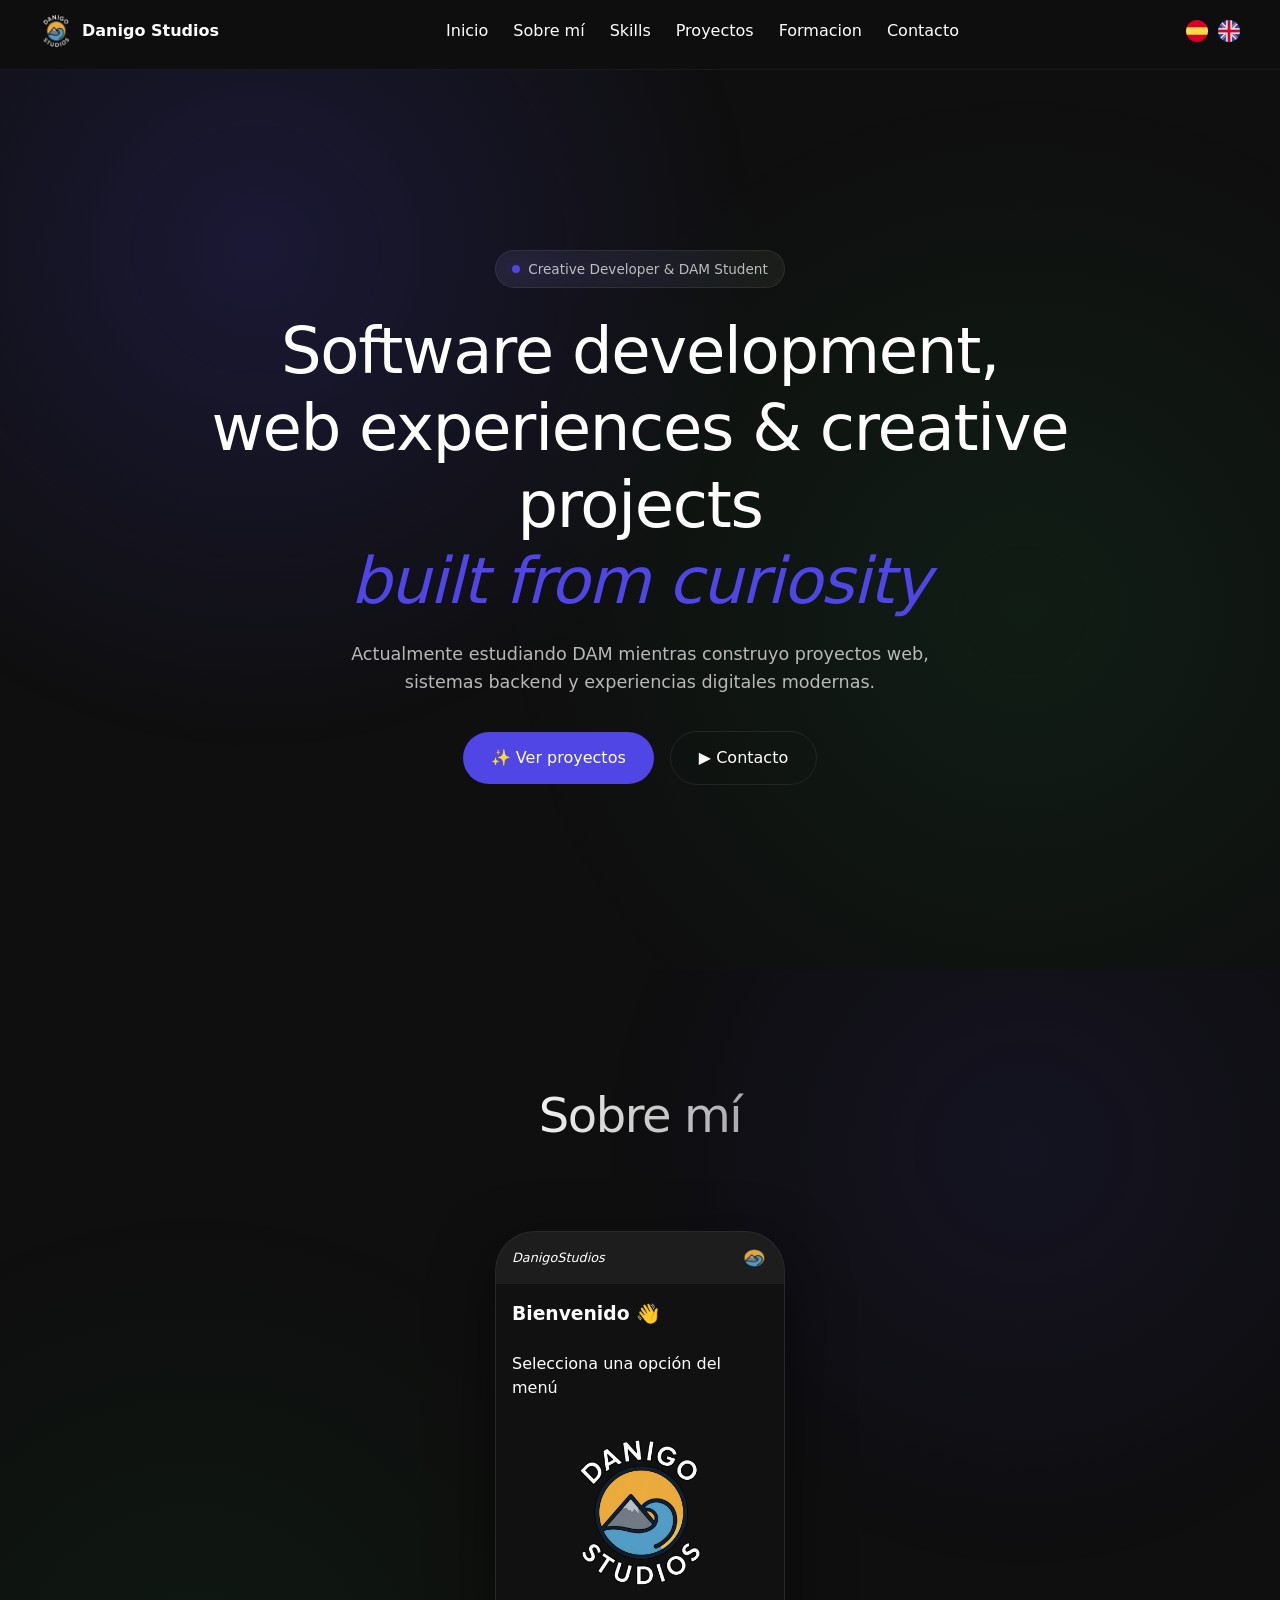
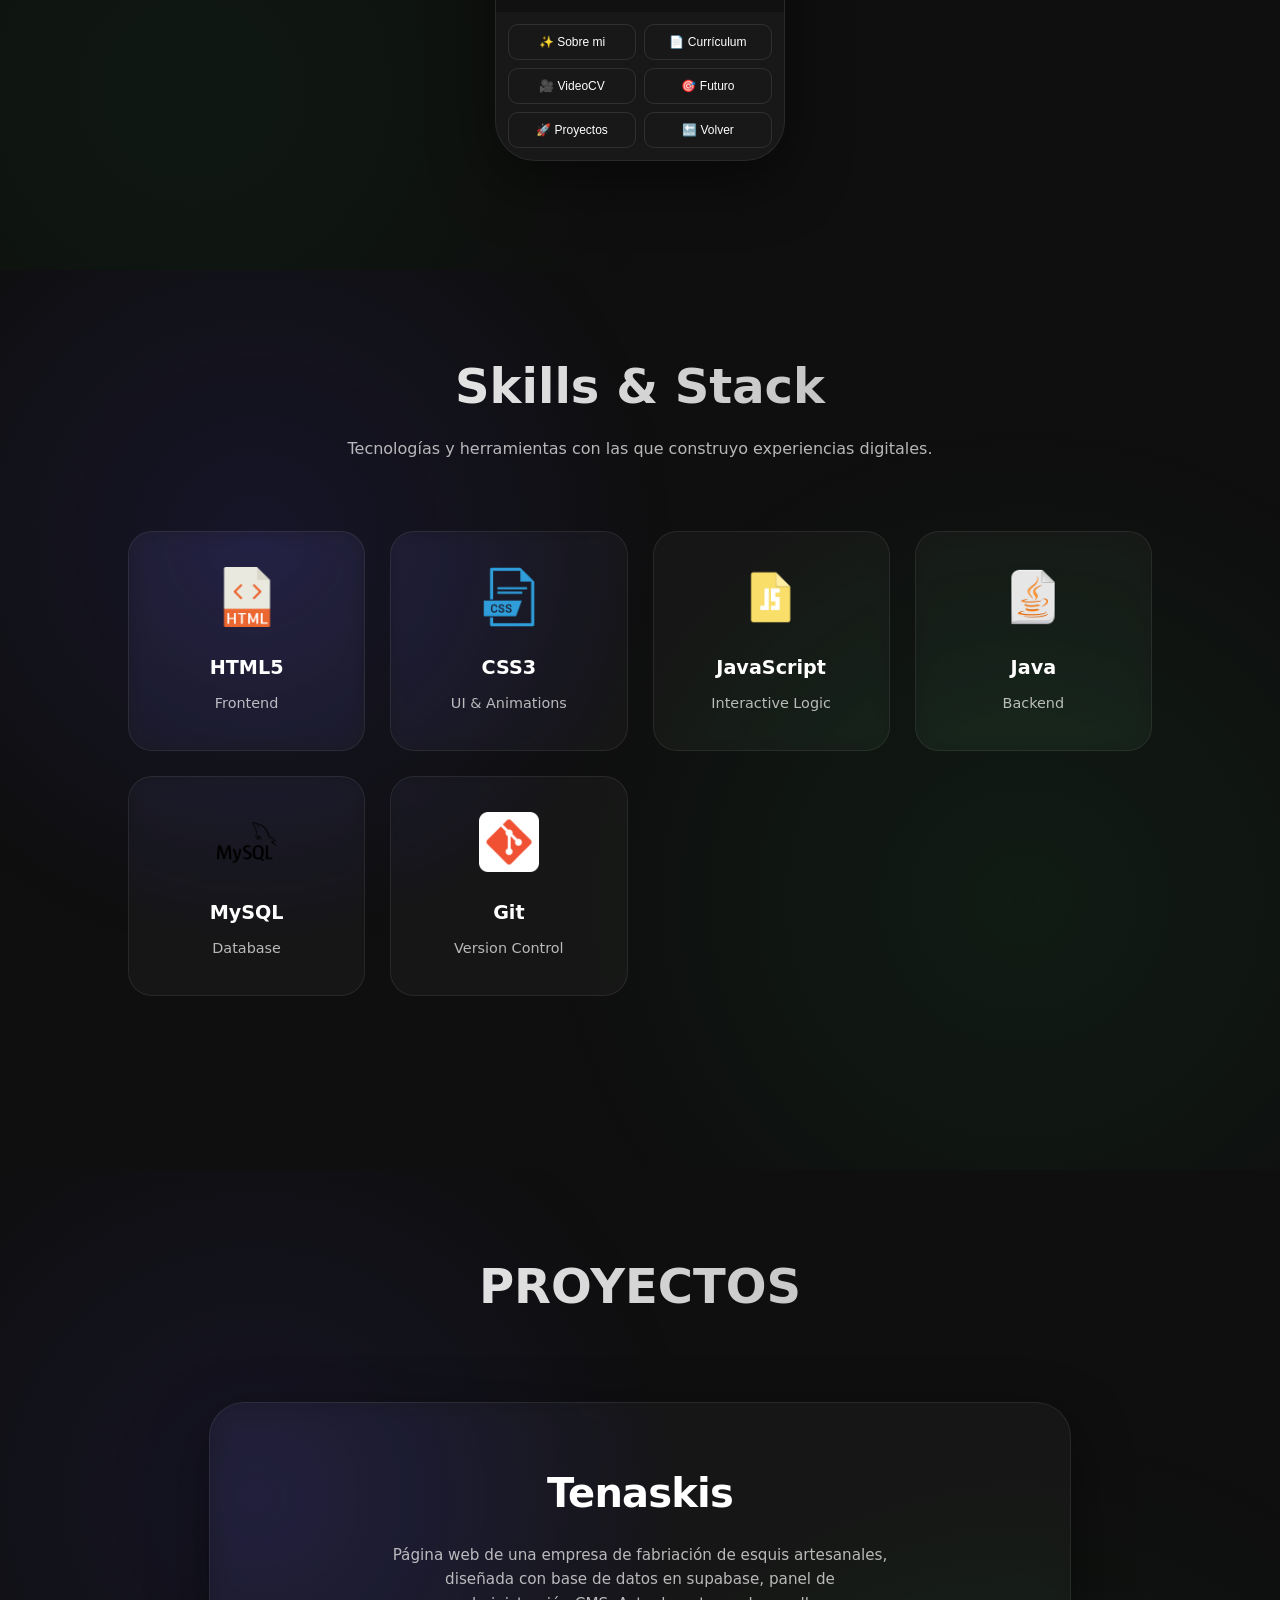
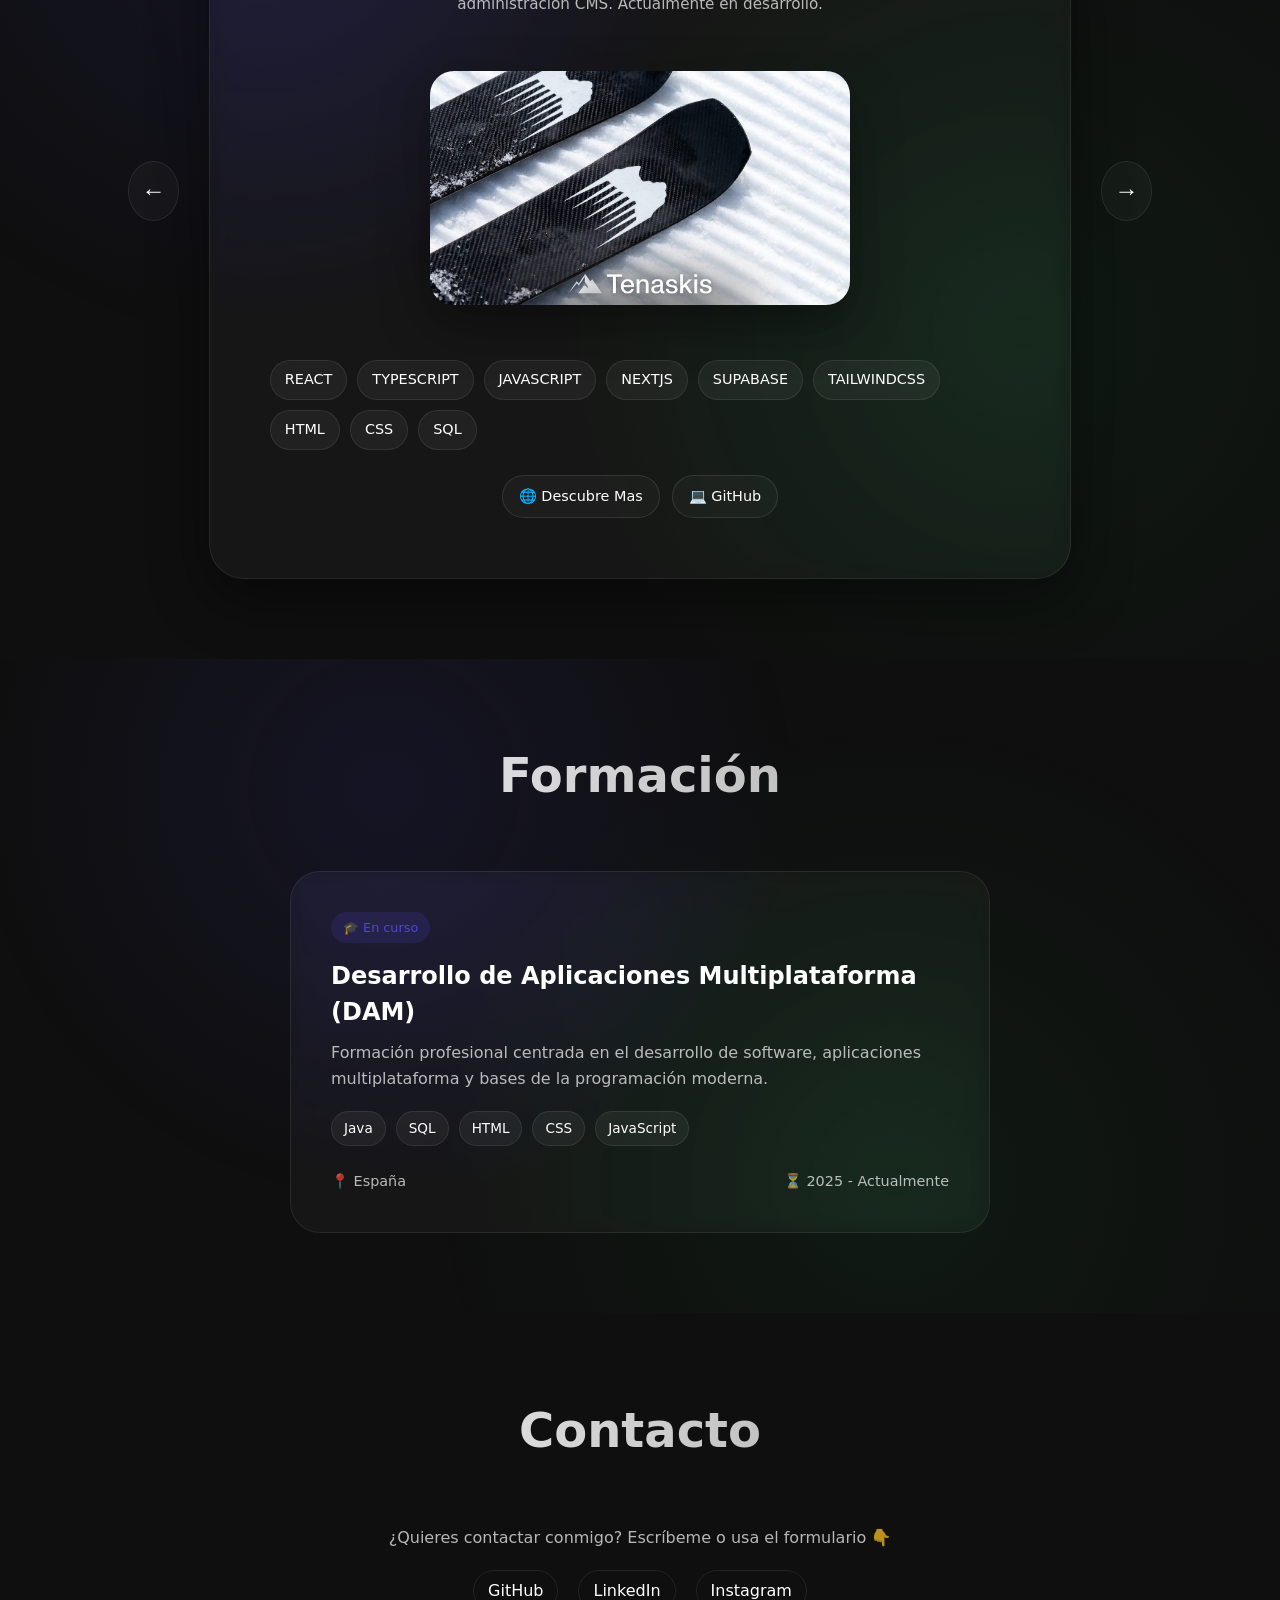
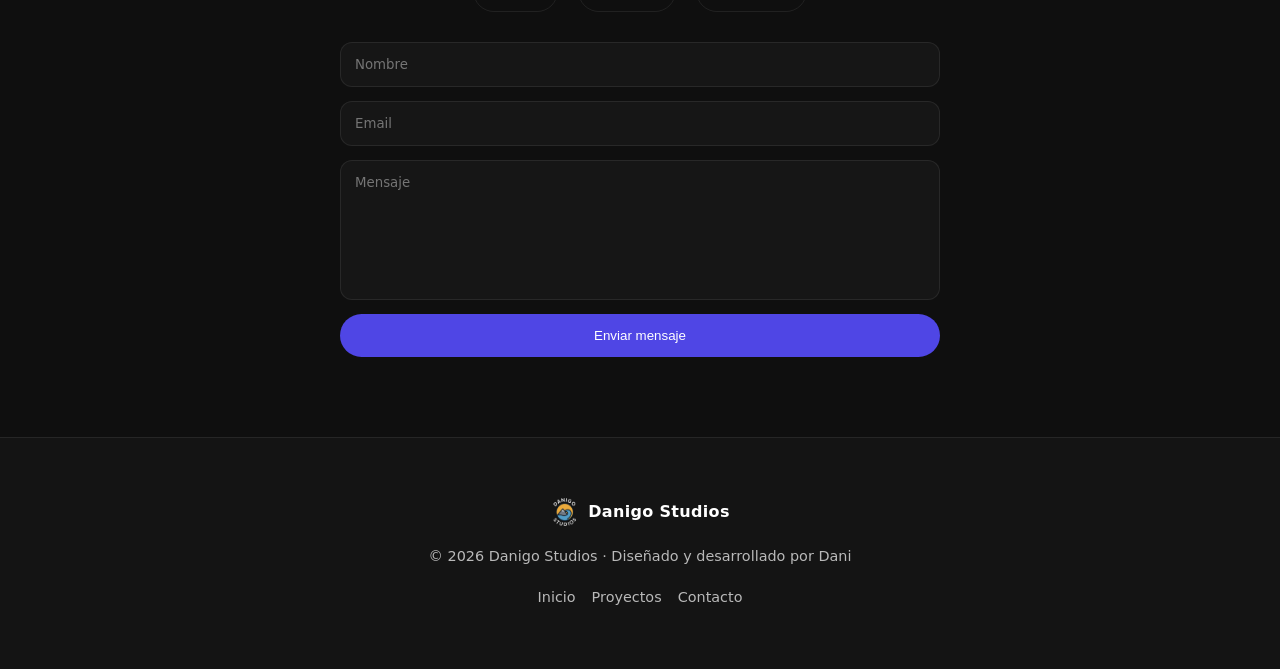
<file: index.html>
<!DOCTYPE html>
<html lang="es">
<head>
  <meta charset="UTF-8" />
  <meta name="viewport" content="width=device-width, initial-scale=1.0" />
  <meta name="description"
    content="Danigo Studios — Creative software development, web experiences and digital products." />
  <meta name="keywords"
    content="frontend developer, web development, creative coding, portfolio, UI design, JavaScript, React" />
  <meta property="og:title" content="Danigo Studios — Creative Developer Portfolio" />
  <meta property="og:description"
    content="Creative developer portfolio featuring interactive web experiences, modern frontend development, and digital product design." />
  <meta property="og:type" content="website" />
  <meta name="author" content="Danigo Studios" />
  <link rel="icon" href="img/favicon_io/favicon.ico" />
  <link rel="stylesheet" href="style.css">
  <script defer src="script.js"></script>
  <title>Danigo Studios — Creative Developer Portfolio</title>
</head>
<body>

  <!-- ================= NAVBAR ================= -->
   
<header>
  <nav>

    <!-- LOGO -->
    <div class="logo">
      <a href="#inicio">
        <img 
          src="img/logo_danigo_studios_blanco.png"
          alt="Logo Danigo Studios"
          title="Danigo Studios"
        >
        <span>Danigo Studios</span>
      </a>
    </div>

    <!-- LINKS -->
    <ul class="nav-links">
      <li><a href="#inicio">Inicio</a></li>
      <li><a href="#sobre-mi">Sobre mí</a></li>
      <li><a href="#skills">Skills</a></li>
      <li><a href="#proyectos">Proyectos</a></li>
      <li><a href="#formacion">Formacion</a></li>
      <li><a href="#contacto">Contacto</a></li>
    </ul>

    <!-- CONTROLES DERECHA -->
    <div class="right-controls">

      <!-- Idioma -->
      <div class="idioma">
        <button onclick="window.location.href='index.html'">
          <img src="img/espana.png" alt="Español">
        </button>

        <button onclick="window.location.href='en.html'">
          <img src="img/reino-unido.png" alt="English">
        </button>
      </div>

      <!-- Menu hamburguesa -->
      <button class="menu-toggle" id="menu-toggle" aria-label="Abrir menú">
        ☰
      </button>

    </div>

  </nav>
</header>


  <!-- ================= HERO ================= -->

  <section id="inicio" class="reveal">

      <div class="container">

        <div class="hero-bg" aria-hidden="true"></div>

        <div class="hero-content">
          


          <div class="hero-badge" role="status" aria-live="polite">
            <span class="hero-badge-dot" aria-hidden="true"></span>
            <span>Creative Developer & DAM Student</span>
          </div>

          <h1 class="hero-title" id="hero-title">
            Software development,<br>
            web experiences & creative projects<br>
            <em class="italic gold">built from curiosity</em>
          </h1>

          <p class="hero-sub">
           Actualmente estudiando DAM mientras construyo proyectos web,
           sistemas backend y experiencias digitales modernas. 
          </p>

          <div class="hero-actions">
            <a href="#proyectos" class="btn-primary" role="button">
              <span>✨</span> Ver proyectos
            </a>
            <a href="#contacto" class="btn-secondary" role="button">
              <span>▶</span> Contacto
            </a>
          </div></div></div>

  </section>
  
  <!-- ================= SOBRE MÍ ================= -->

  <section id="sobre-mi" class="reveal">

    <div class="about-bg" aria-hidden="true"></div>

  
    <div class="sobremi-content">

  <h2>Sobre mí</h2>

  <div class="phone">

    <!-- TOP BAR -->
    <div class="phone-top">
      <div class="phone-logo"><em>DanigoStudios</em></div>
      <img src="img/favicon.png" class="phone-avatar" alt="logo">
    </div>

    <!-- SCREEN -->
    <div class="phone-screen" id="screen">
      <h3>Bienvenido 👋</h3>
      <br>
      <p>Selecciona una opción del menú</p>
      <img class="home-logo" alt="logo" title="logo" src="img/logo_danigo_studios_blanco.png">
    </div>

    <!-- MENU -->
    <div class="phone-menu">
      <button onclick="loadScreen('about')">✨ Sobre mi</button>
      <button onclick="loadScreen('cv')">📄 Currículum</button>
      <button onclick="loadScreen('video')">🎥 VideoCV</button>
      <button onclick="loadScreen('futuro')">🎯 Futuro</button>
      <button onclick="loadScreen('proyectos')">🚀 Proyectos</button>
      <button onclick="loadScreen('home')">🔙 Volver</button>
    </div>

  </div>

</div>

  </section>


  <!-- ================= SKILLS ================= -->
  <section id="skills" class="reveal">

  <div class="skills-bg"></div>

  <div class="skills-content">

    <h2>Skills & Stack</h2>

    <p class="skills-sub">
      Tecnologías y herramientas con las que construyo experiencias digitales.
    </p>

    <div class="skills-grid">

      <!-- CARD -->
      <div class="skill-card">
        <img src="img/html.png" alt="HTML">
        <h3>HTML5</h3>
        <span>Frontend</span>
      </div>

      <div class="skill-card">
        <img src="img/css.png" alt="CSS">
        <h3>CSS3</h3>
        <span>UI & Animations</span>
      </div>

      <div class="skill-card">
        <img src="img/javascript.png" alt="JS">
        <h3>JavaScript</h3>
        <span>Interactive Logic</span>
      </div>

      <div class="skill-card">
        <img src="img/java.png" alt="Java">
        <h3>Java</h3>
        <span>Backend</span>
      </div>

      <div class="skill-card">
        <img src="img/mysql.png" alt="MySQL">
        <h3>MySQL</h3>
        <span>Database</span>
      </div>

      <div class="skill-card">
        <img src="img/git.png" alt="Git">
        <h3>Git</h3>
        <span>Version Control</span>
      </div>

    </div>

  </div>

</section>


  <!-- ================= PROYECTOS ================= -->
 
  
  <section id="proyectos" class="reveal">

  <div class="projects-bg"></div>

  <div class="projects-content">

    <h2>PROYECTOS</h2>

    <!-- TV -->

    <div class="tv-wrapper">

      <!-- BOTON IZQ -->

      <button class="tv-arrow left" onclick="prevProject()">
        ←
      </button>

      <!-- PANTALLA -->

      <div class="tv-screen">

        <div class="tv-content" id="tv-content">

          <!-- Aquí cambia el contenido -->

        </div>

      </div>

      <!-- BOTON DER -->

      <button class="tv-arrow right" onclick="nextProject()">
        →
      </button>

    </div>

  </div>

</section>


  <!-- ================= FORMACIÓN ================= -->
  <section id="formacion" class="reveal">

  <div class="education-bg"></div>

  <div class="education-content">

    <h2>Formación</h2>

    <div class="education-card">

      <div class="education-status">
        🎓 En curso
      </div>

      <h3>Desarrollo de Aplicaciones Multiplataforma (DAM)</h3>

      <p>
        Formación profesional centrada en el desarrollo de software,
        aplicaciones multiplataforma y bases de la programación moderna.
      </p>

      <div class="education-tags">
        <span>Java</span>
        <span>SQL</span>
        <span>HTML</span>
        <span>CSS</span>
        <span>JavaScript</span>
      </div>

      <div class="education-footer">
        <span>📍 España</span>
        <span>⏳ 2025 - Actualmente</span>
      </div>

    </div>

  </div>

</section>


  <!-- ================= CONTACTO ================= -->
  
  <section id="contacto" class="reveal">

    
  <h2>Contacto</h2>

  <p class="contact-sub">
    ¿Quieres contactar conmigo? Escríbeme o usa el formulario 👇
  </p>

  <div class="social-links">
    <a href="https://github.com/Danigo7" target="_blank">GitHub</a>
    <a href="https://www.linkedin.com/in/dani-gonzalez-go/" target="_blank">LinkedIn</a>
    <a href="https://www.instagram.com/danisallent/" target="_blank">Instagram</a>
  </div>

  <!-- NETLIFY FORM -->

<form name="contact" method="POST" data-netlify="true" data-netlify-honeypot="bot-field" class="contact-form">

  <!-- anti-bots invisible -->
  <input type="hidden" name="bot-field" />

  <input type="hidden" name="form-name" value="contact" />

  <input type="text" name="name" placeholder="Nombre" required />
  <input type="email" name="email" placeholder="Email" required />
  <textarea name="message" placeholder="Mensaje" required></textarea>

  <button type="submit">Enviar mensaje</button>

</form>
</section>


  <!-- ================= FOOTER ================= -->


  <footer class="footer">
  <div class="footer-container">

    <!-- Logo + nombre -->
    <div class="footer-brand">
      <img src="img/logo_danigo_studios_blanco.png" alt="Danigo Studios logo">
      <span>Danigo Studios</span>
    </div>

    <!-- Texto -->
    <p class="footer-text">
      © 2026 Danigo Studios · Diseñado y desarrollado por Dani
    </p>

    <!-- Links opcionales -->
    <div class="footer-links">
      <a href="#inicio">Inicio</a>
      <a href="#proyectos">Proyectos</a>
      <a href="#contacto">Contacto</a>
    </div>

  </div>
</footer>

<!--TOAST-->

<div id="toast" class="toast"></div>

<!--BOTON SUBIR ARRIBA-->

<button id="scrollTopBtn" aria-label="Subir arriba">
  ⌃
</button>

</body>
</html>
</file>
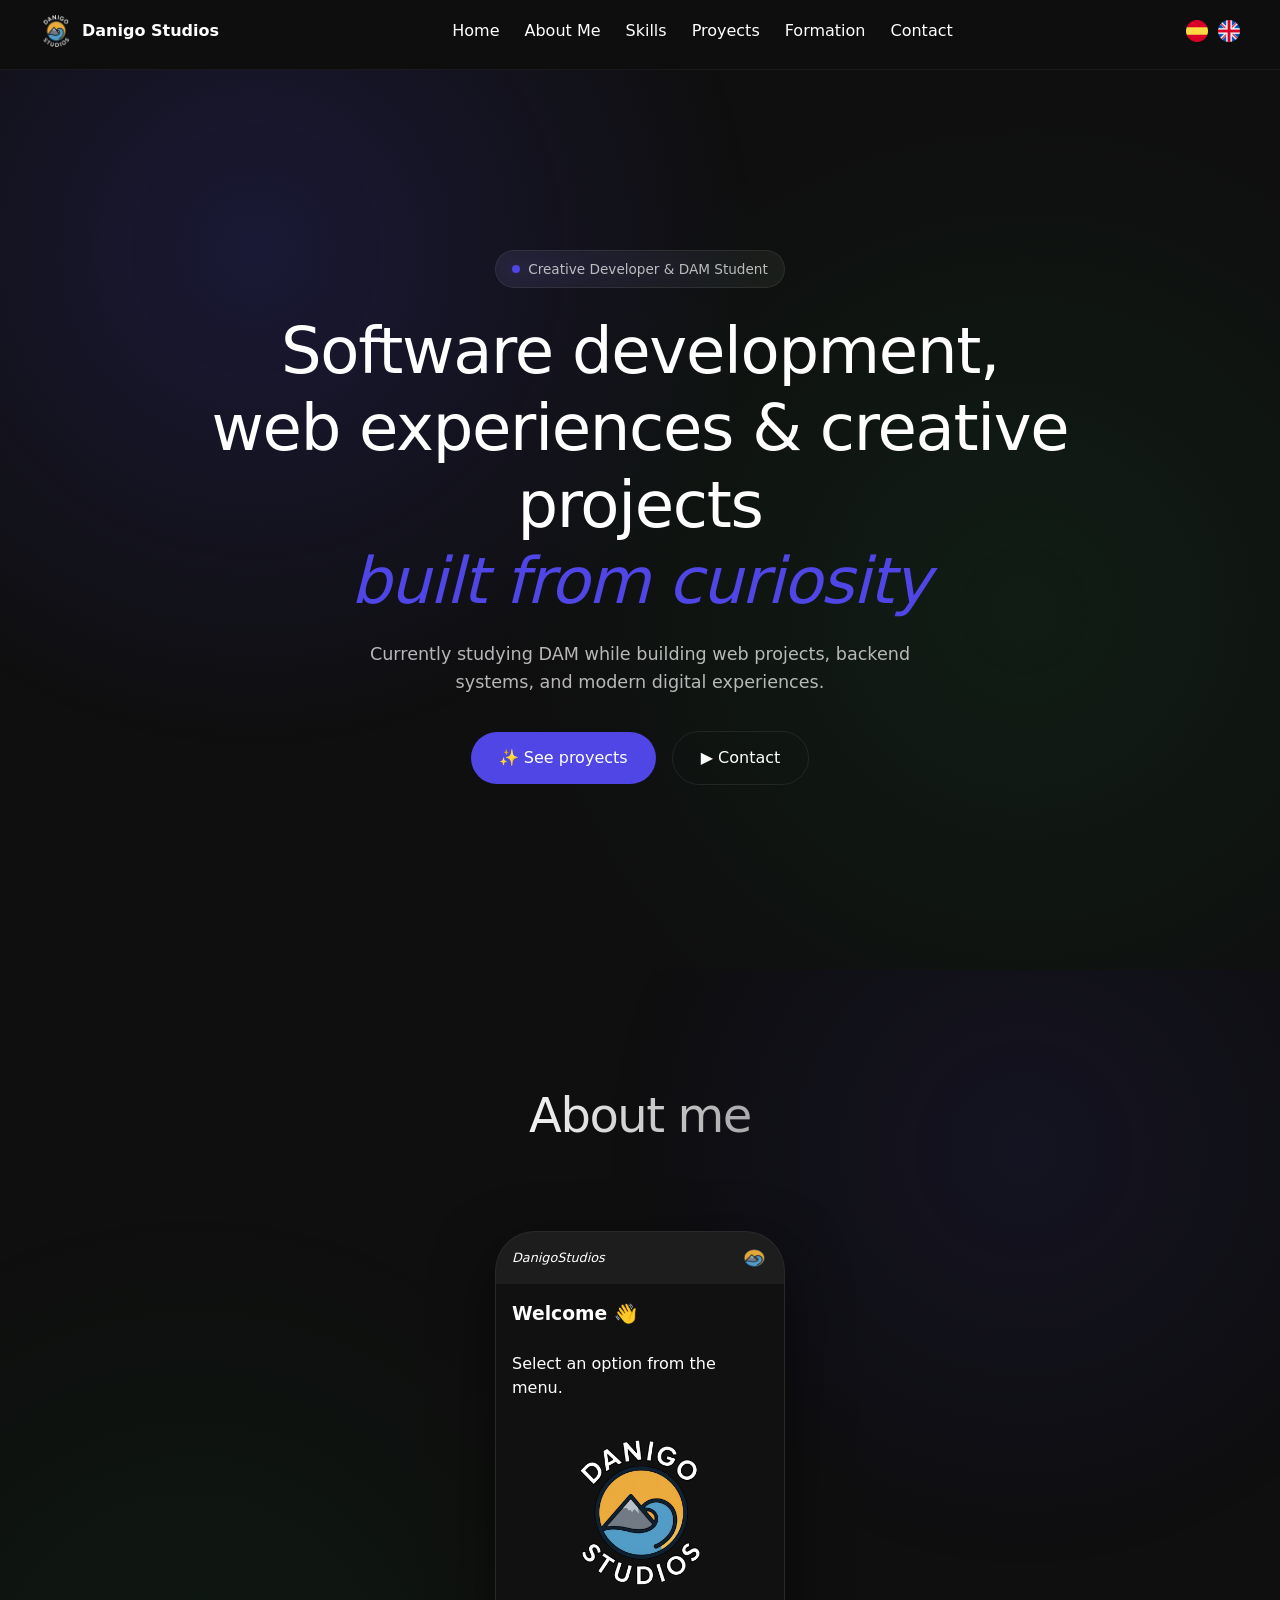
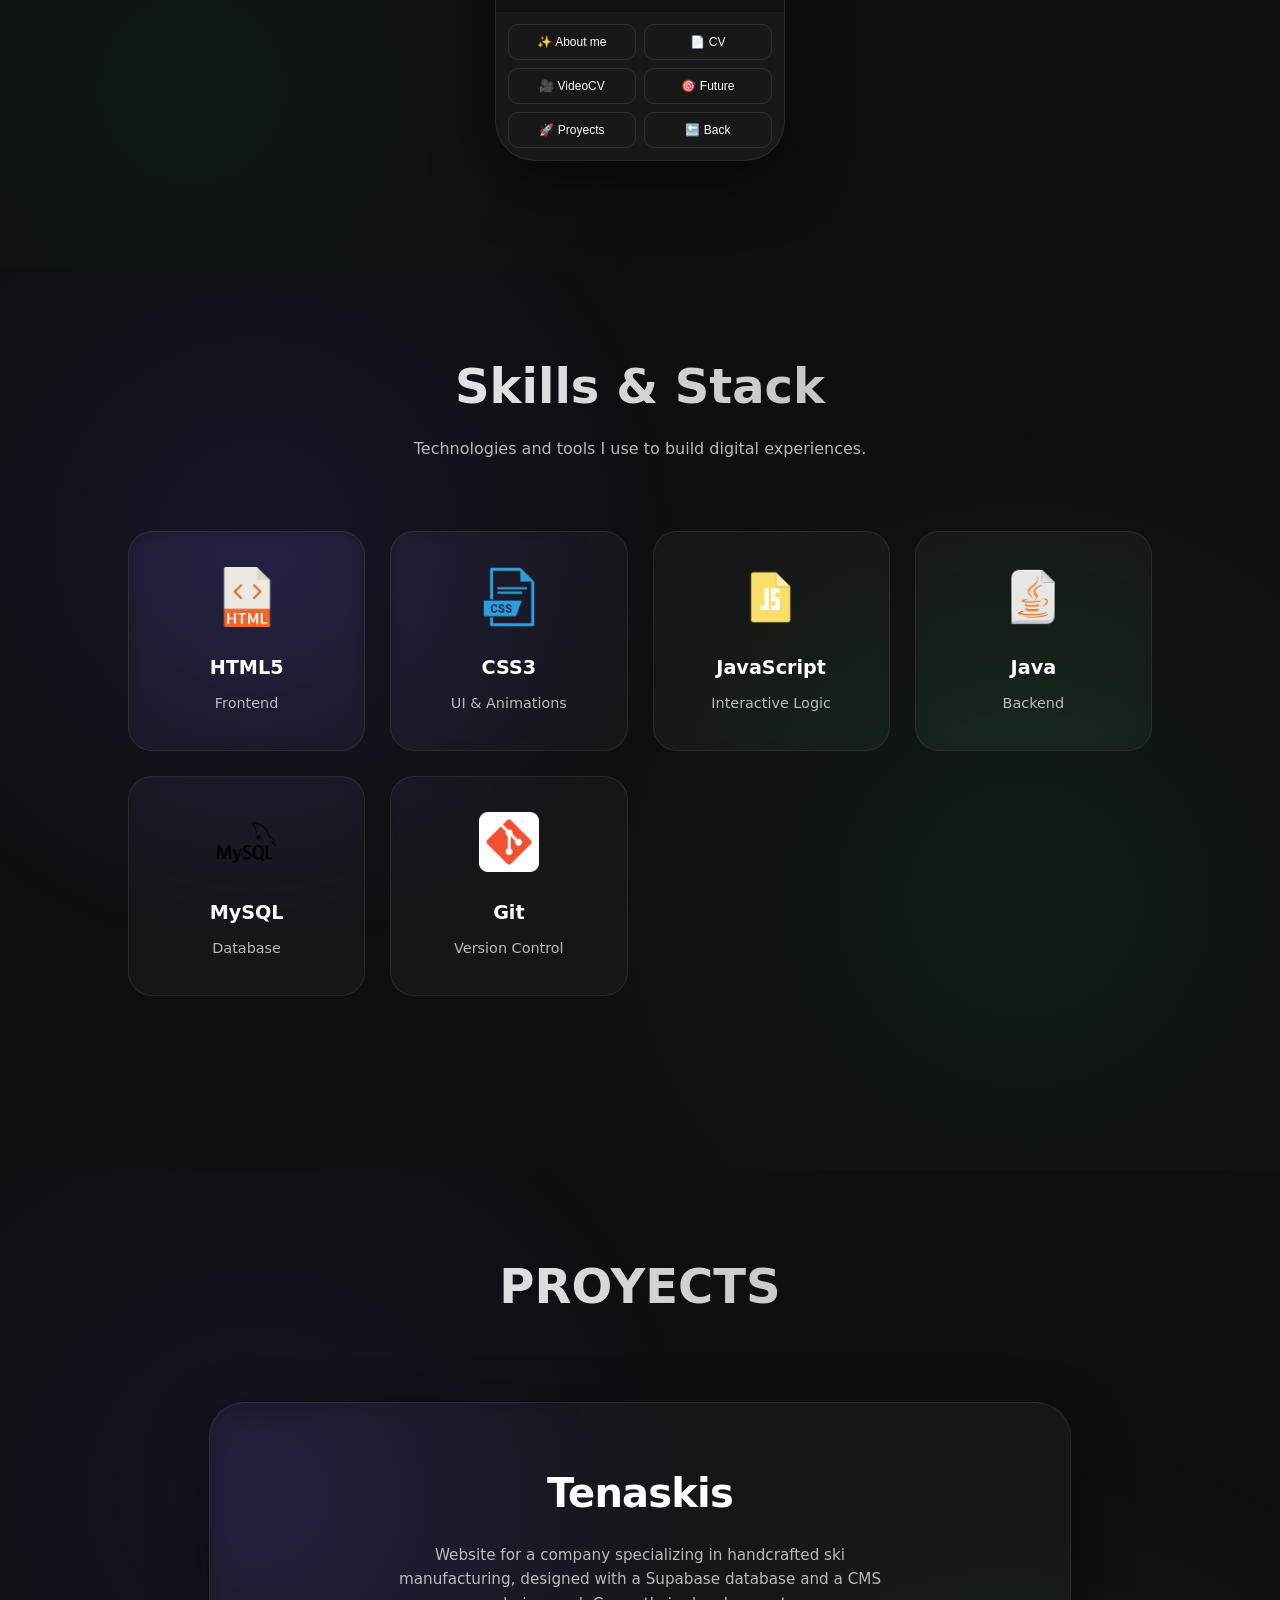
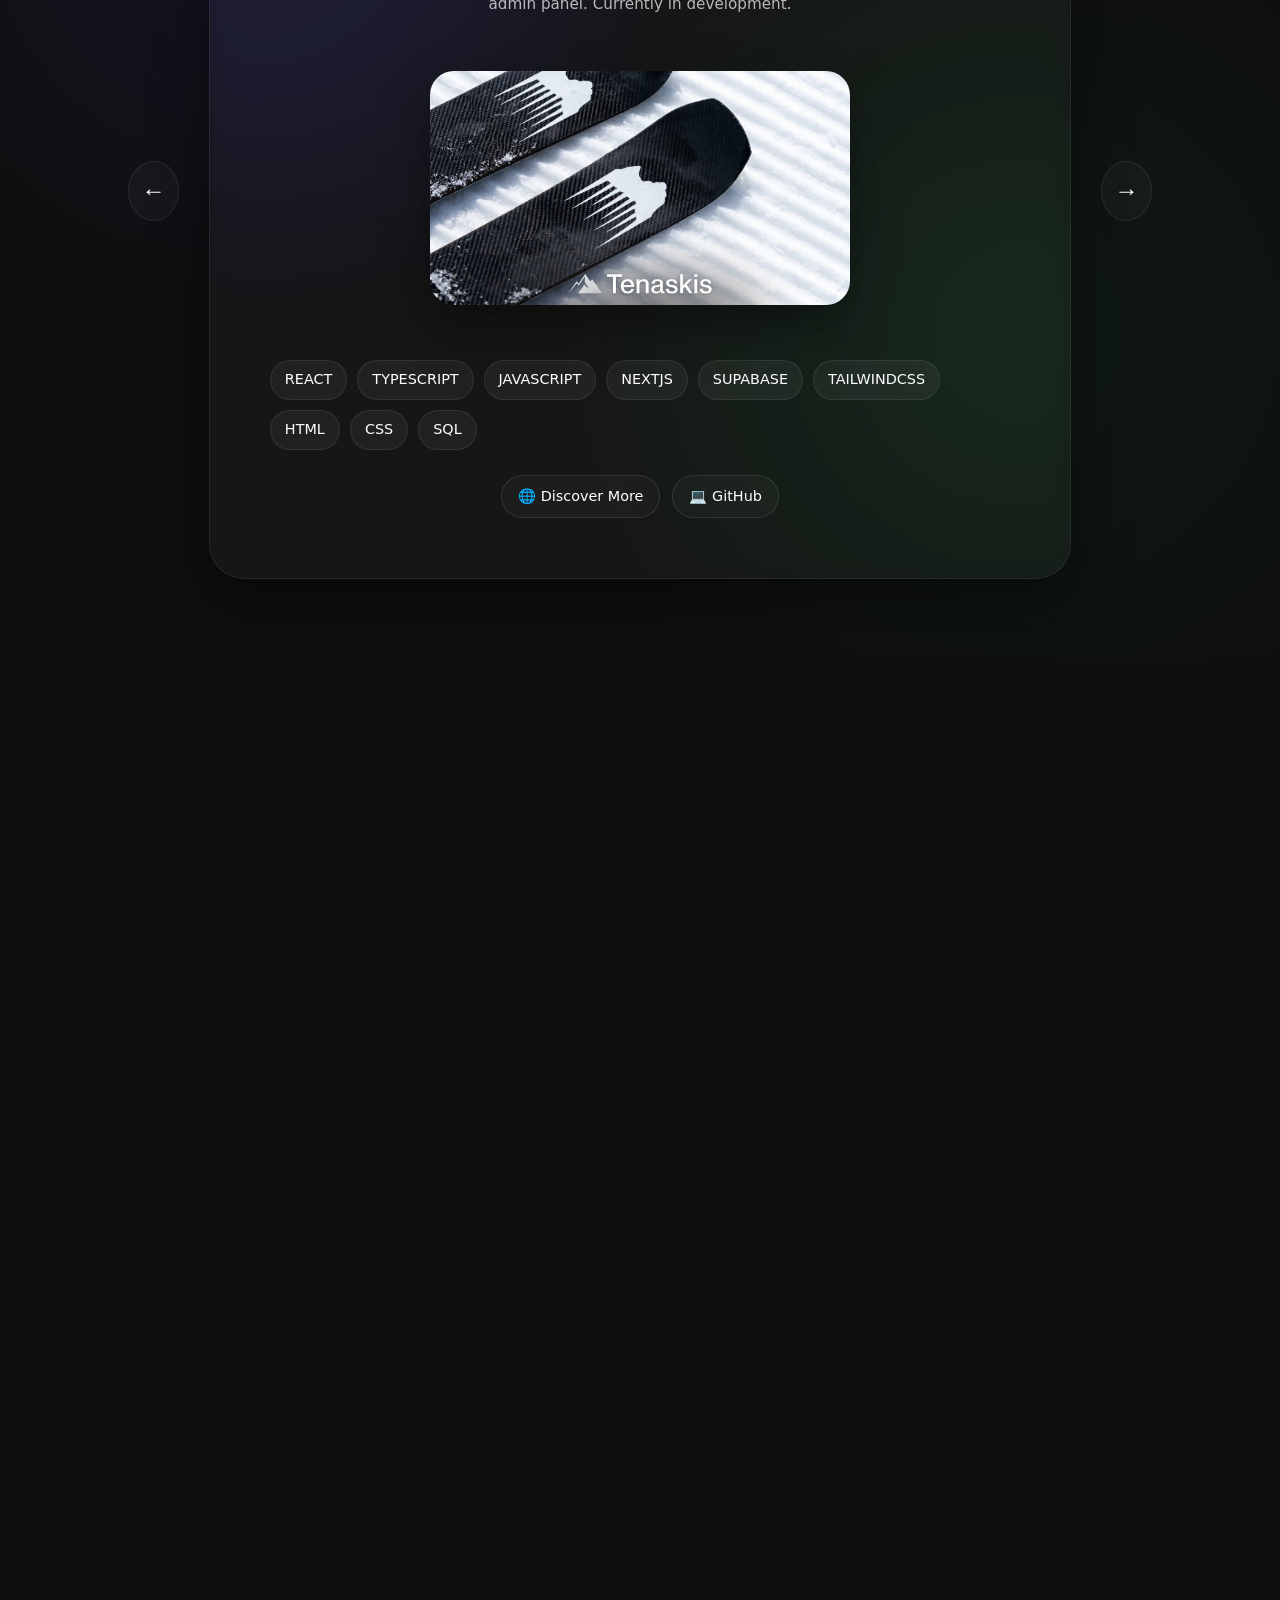
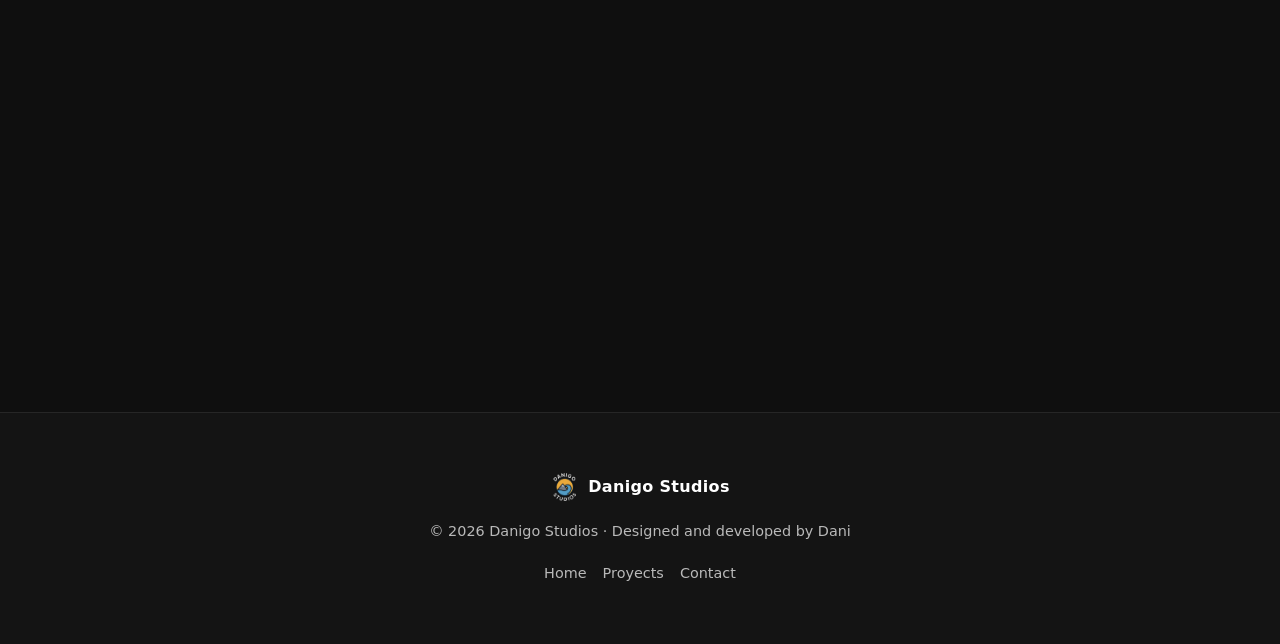
<file: en.html>
<!DOCTYPE html>
<html lang="es">
<head>
  <meta charset="UTF-8" />
  <meta name="viewport" content="width=device-width, initial-scale=1.0" />
  <meta name="description"
    content="Danigo Studios — Creative software development, web experiences and digital products." />
  <meta name="keywords"
    content="frontend developer, web development, creative coding, portfolio, UI design, JavaScript, React" />
  <meta property="og:title" content="Danigo Studios — Creative Developer Portfolio" />
  <meta property="og:description"
    content="Creative developer portfolio featuring interactive web experiences, modern frontend development, and digital product design." />
  <meta property="og:type" content="website" />
  <meta name="author" content="Danigo Studios" />
  <link rel="icon" href="img/favicon_io/favicon.ico" />
  <link rel="stylesheet" href="style.css">
  <script defer src="scripten.js"></script>
  <title>Danigo Studios — Creative Developer Portfolio</title>
</head>
<body>

  <!-- ================= NAVBAR ================= -->
   
<header>
  <nav>

    <!-- LOGO -->
    <div class="logo">
      <a href="#inicio">
        <img 
          src="img/logo_danigo_studios_blanco.png"
          alt="Logo Danigo Studios"
          title="Danigo Studios"
        >
        <span>Danigo Studios</span>
      </a>
    </div>

    <!-- LINKS -->
    <ul class="nav-links">
      <li><a href="#inicio">Home</a></li>
      <li><a href="#sobre-mi">About Me</a></li>
      <li><a href="#skills">Skills</a></li>
      <li><a href="#proyectos">Proyects</a></li>
      <li><a href="#formacion">Formation</a></li>
      <li><a href="#contacto">Contact</a></li>
    </ul>

    <!-- CONTROLES DERECHA -->
    <div class="right-controls">

      <!-- Idioma -->
      <div class="idioma">
        <button onclick="window.location.href='index.html'">
          <img src="img/espana.png" alt="Español">
        </button>

        <button onclick="window.location.href='en.html'">
          <img src="img/reino-unido.png" alt="English">
        </button>
      </div>

      <!-- Menu hamburguesa -->
      <button class="menu-toggle" id="menu-toggle" aria-label="Abrir menú">
        ☰
      </button>

    </div>

  </nav>
</header>


  <!-- ================= HERO ================= -->

  <section id="inicio" class="reveal">

      <div class="container">

        <div class="hero-bg" aria-hidden="true"></div>

        <div class="hero-content">
          


          <div class="hero-badge" role="status" aria-live="polite">
            <span class="hero-badge-dot" aria-hidden="true"></span>
            <span>Creative Developer & DAM Student</span>
          </div>

          <h1 class="hero-title" id="hero-title">
            Software development,<br>
            web experiences & creative projects<br>
            <em class="italic gold">built from curiosity</em>
          </h1>

          <p class="hero-sub">
           Currently studying DAM while building web projects,
           backend systems, and modern digital experiences.
          </p>

          <div class="hero-actions">
            <a href="#proyectos" class="btn-primary" role="button">
              <span>✨</span> See proyects
            </a>
            <a href="#contacto" class="btn-secondary" role="button">
              <span>▶</span> Contact
            </a>
          </div></div></div>

  </section>
  
  <!-- ================= SOBRE MÍ ================= -->

  <section id="sobre-mi" class="reveal">

    <div class="about-bg" aria-hidden="true"></div>

  
    <div class="sobremi-content">

  <h2>About me</h2>

  <div class="phone">

    <!-- TOP BAR -->
    <div class="phone-top">
      <div class="phone-logo"><em>DanigoStudios</em></div>
      <img src="img/favicon.png" class="phone-avatar"  alt="logo">
    </div>

    <!-- SCREEN -->
    <div class="phone-screen" id="screen">
      <h3>Welcome 👋</h3>
      <br>
      <p>Select an option from the menu.</p>
      <img class="home-logo" alt="logo" title="logo" src="img/logo_danigo_studios_blanco.png">
    </div>

    <!-- MENU -->
    <div class="phone-menu">
      <button onclick="loadScreen('about')">✨ About me</button>
      <button onclick="loadScreen('cv')">📄 CV</button>
      <button onclick="loadScreen('video')">🎥 VideoCV</button>
      <button onclick="loadScreen('futuro')">🎯 Future</button>
      <button onclick="loadScreen('proyectos')">🚀 Proyects</button>
      <button onclick="loadScreen('home')">🔙 Back</button>
    </div>

  </div>

</div>

  </section>


  <!-- ================= SKILLS ================= -->
  <section id="skills" class="reveal">

  <div class="skills-bg"></div>

  <div class="skills-content">

    <h2>Skills & Stack</h2>

    <p class="skills-sub">
      Technologies and tools I use to build digital experiences.
    </p>

    <div class="skills-grid">

      <!-- CARD -->
      <div class="skill-card">
        <img src="img/html.png" alt="HTML">
        <h3>HTML5</h3>
        <span>Frontend</span>
      </div>

      <div class="skill-card">
        <img src="img/css.png" alt="CSS">
        <h3>CSS3</h3>
        <span>UI & Animations</span>
      </div>

      <div class="skill-card">
        <img src="img/javascript.png" alt="JS">
        <h3>JavaScript</h3>
        <span>Interactive Logic</span>
      </div>

      <div class="skill-card">
        <img src="img/java.png" alt="Java">
        <h3>Java</h3>
        <span>Backend</span>
      </div>

      <div class="skill-card">
        <img src="img/mysql.png" alt="MySQL">
        <h3>MySQL</h3>
        <span>Database</span>
      </div>

      <div class="skill-card">
        <img src="img/git.png" alt="Git">
        <h3>Git</h3>
        <span>Version Control</span>
      </div>

    </div>

  </div>

</section>


  <!-- ================= PROYECTOS ================= -->
 
  
  <section id="proyectos" class="reveal">

  <div class="projects-bg"></div>

  <div class="projects-content">

    <h2>PROYECTS</h2>

    <!-- TV -->

    <div class="tv-wrapper">

      <!-- BOTON IZQ -->

      <button class="tv-arrow left" onclick="prevProject()">
        ←
      </button>

      <!-- PANTALLA -->

      <div class="tv-screen">

        <div class="tv-content" id="tv-content">

          <!-- Aquí cambia el contenido -->

        </div>

      </div>

      <!-- BOTON DER -->

      <button class="tv-arrow right" onclick="nextProject()">
        →
      </button>

    </div>

  </div>

</section>


  <!-- ================= FORMACIÓN ================= -->
  <section id="formacion" class="reveal">

  <div class="education-bg"></div>

  <div class="education-content">

    <h2>Formation</h2>

    <div class="education-card">

      <div class="education-status">
        🎓 In progress
      </div>

      <h3>Multiplatform Application Development</h3>

      <p>
       Vocational training focused on software development,
       cross-platform applications, and the fundamentals of modern programming.
      </p>

      <div class="education-tags">
        <span>Java</span>
        <span>SQL</span>
        <span>HTML</span>
        <span>CSS</span>
        <span>JavaScript</span>
      </div>

      <div class="education-footer">
        <span>📍 Spain</span>
        <span>⏳ 2025 - At the moment</span>
      </div>

    </div>

  </div>

</section>


  <!-- ================= CONTACTO ================= -->
  
  <section id="contacto" class="reveal">
  <h2>Contact</h2>

  <p class="contact-sub">
    
    Want to get in touch? Write to me or use the form 👇

  </p>

  <div class="social-links">
    <a href="https://github.com/Danigo7" target="_blank">GitHub</a>
    <a href="https://www.linkedin.com/in/dani-gonzalez-go/" target="_blank">LinkedIn</a>
    <a href="https://www.instagram.com/danisallent/" target="_blank">Instagram</a>
  </div>

  <!-- NETLIFY FORM -->
  
<form name="contact" method="POST" data-netlify="true" data-netlify-honeypot="bot-field" class="contact-form">

  <!-- anti-bots invisible -->
  <input type="hidden" name="bot-field" />

  <input type="hidden" name="form-name" value="contact" />

  <input type="text" name="name" placeholder="Nombre" required />
  <input type="email" name="email" placeholder="Email" required />
  <textarea name="message" placeholder="Mensaje" required></textarea>

  <button type="submit">Send message</button>

</form>
</section>


  <!-- ================= FOOTER ================= -->


  <footer class="footer">
  <div class="footer-container">

    <!-- Logo + nombre -->
    <div class="footer-brand">
      <img src="img/logo_danigo_studios_blanco.png" alt="Danigo Studios logo">
      <span>Danigo Studios</span>
    </div>

    <!-- Texto -->
    <p class="footer-text">
      © 2026 Danigo Studios · Designed and developed by Dani
    </p>

    <!-- Links opcionales -->
    <div class="footer-links">
      <a href="#inicio">Home</a>
      <a href="#proyectos">Proyects</a>
      <a href="#contacto">Contact</a>
    </div>

  </div>
</footer>

<!--TOAST-->

<div id="toast" class="toast"></div>


<!--BOTON SUBIR ARRIBA-->

<button id="scrollTopBtn" aria-label="Up">
  ⌃
</button>

</body>
</html>
</file>
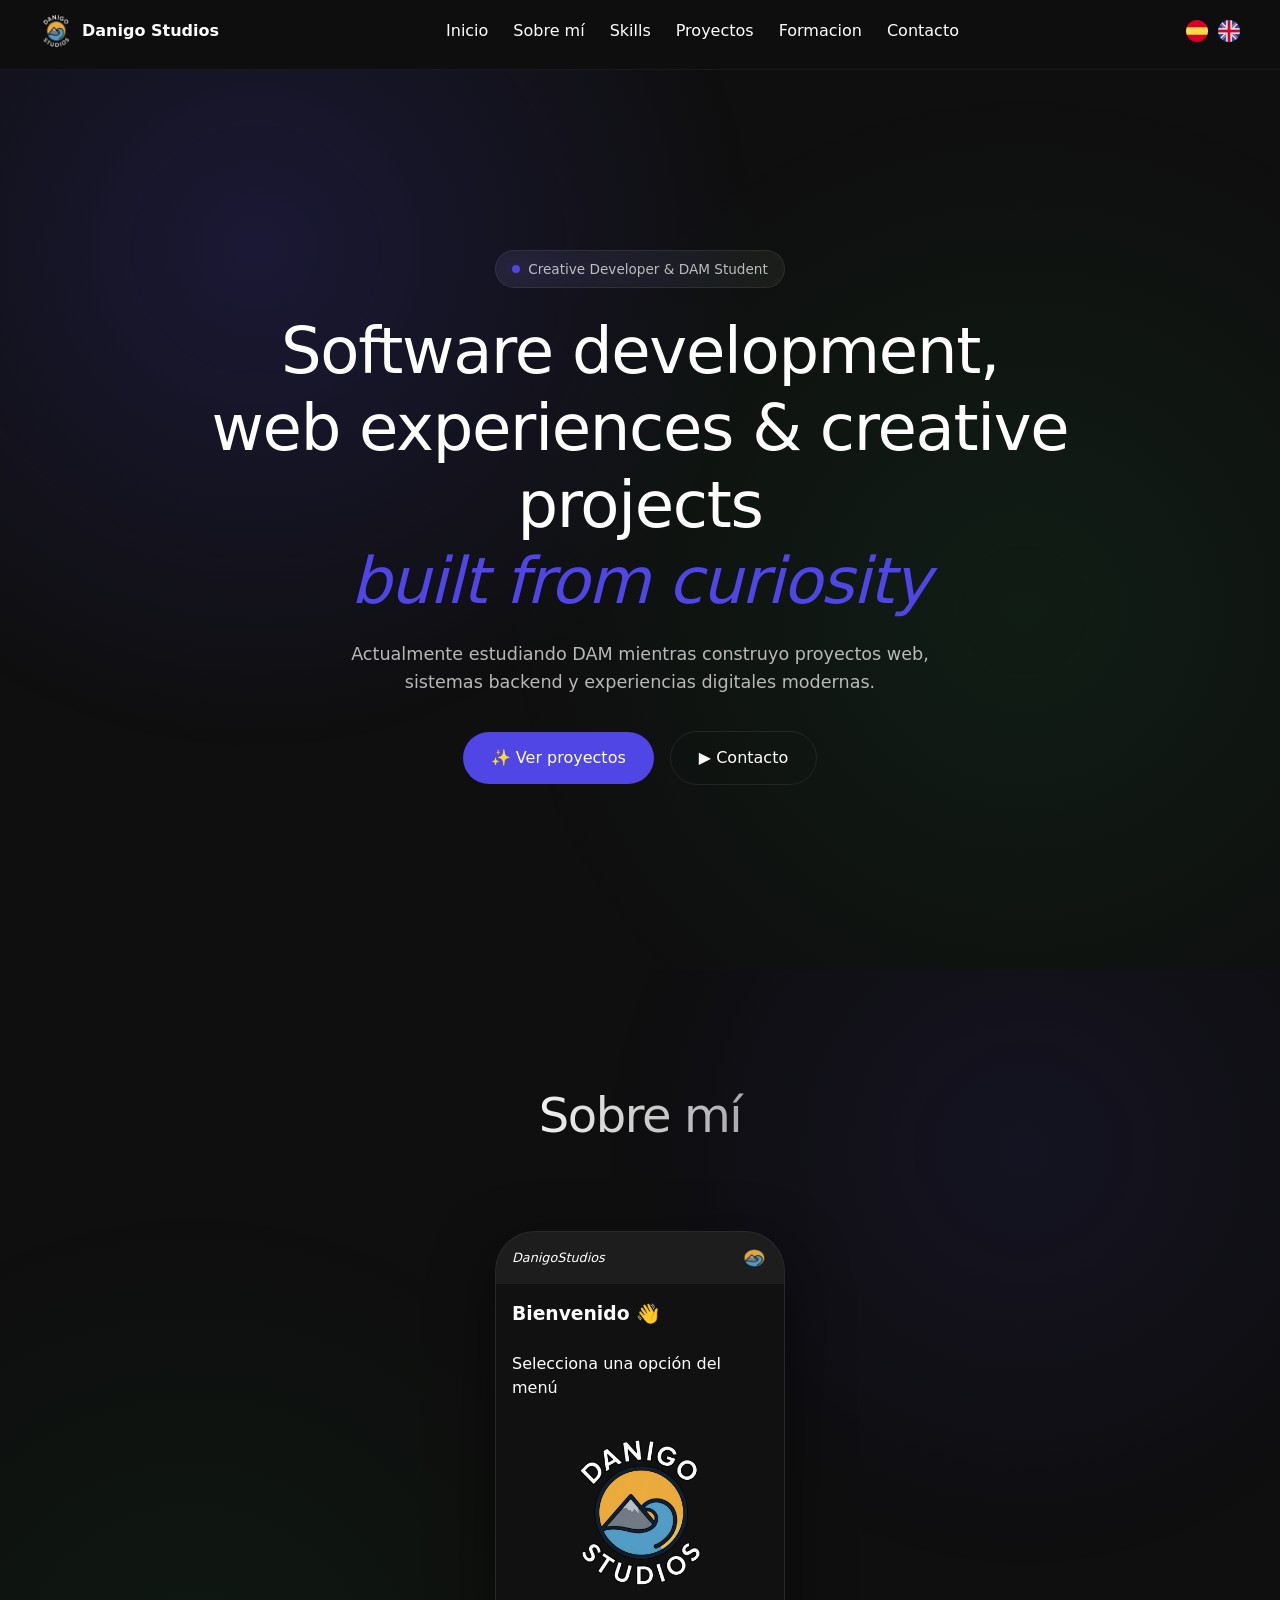
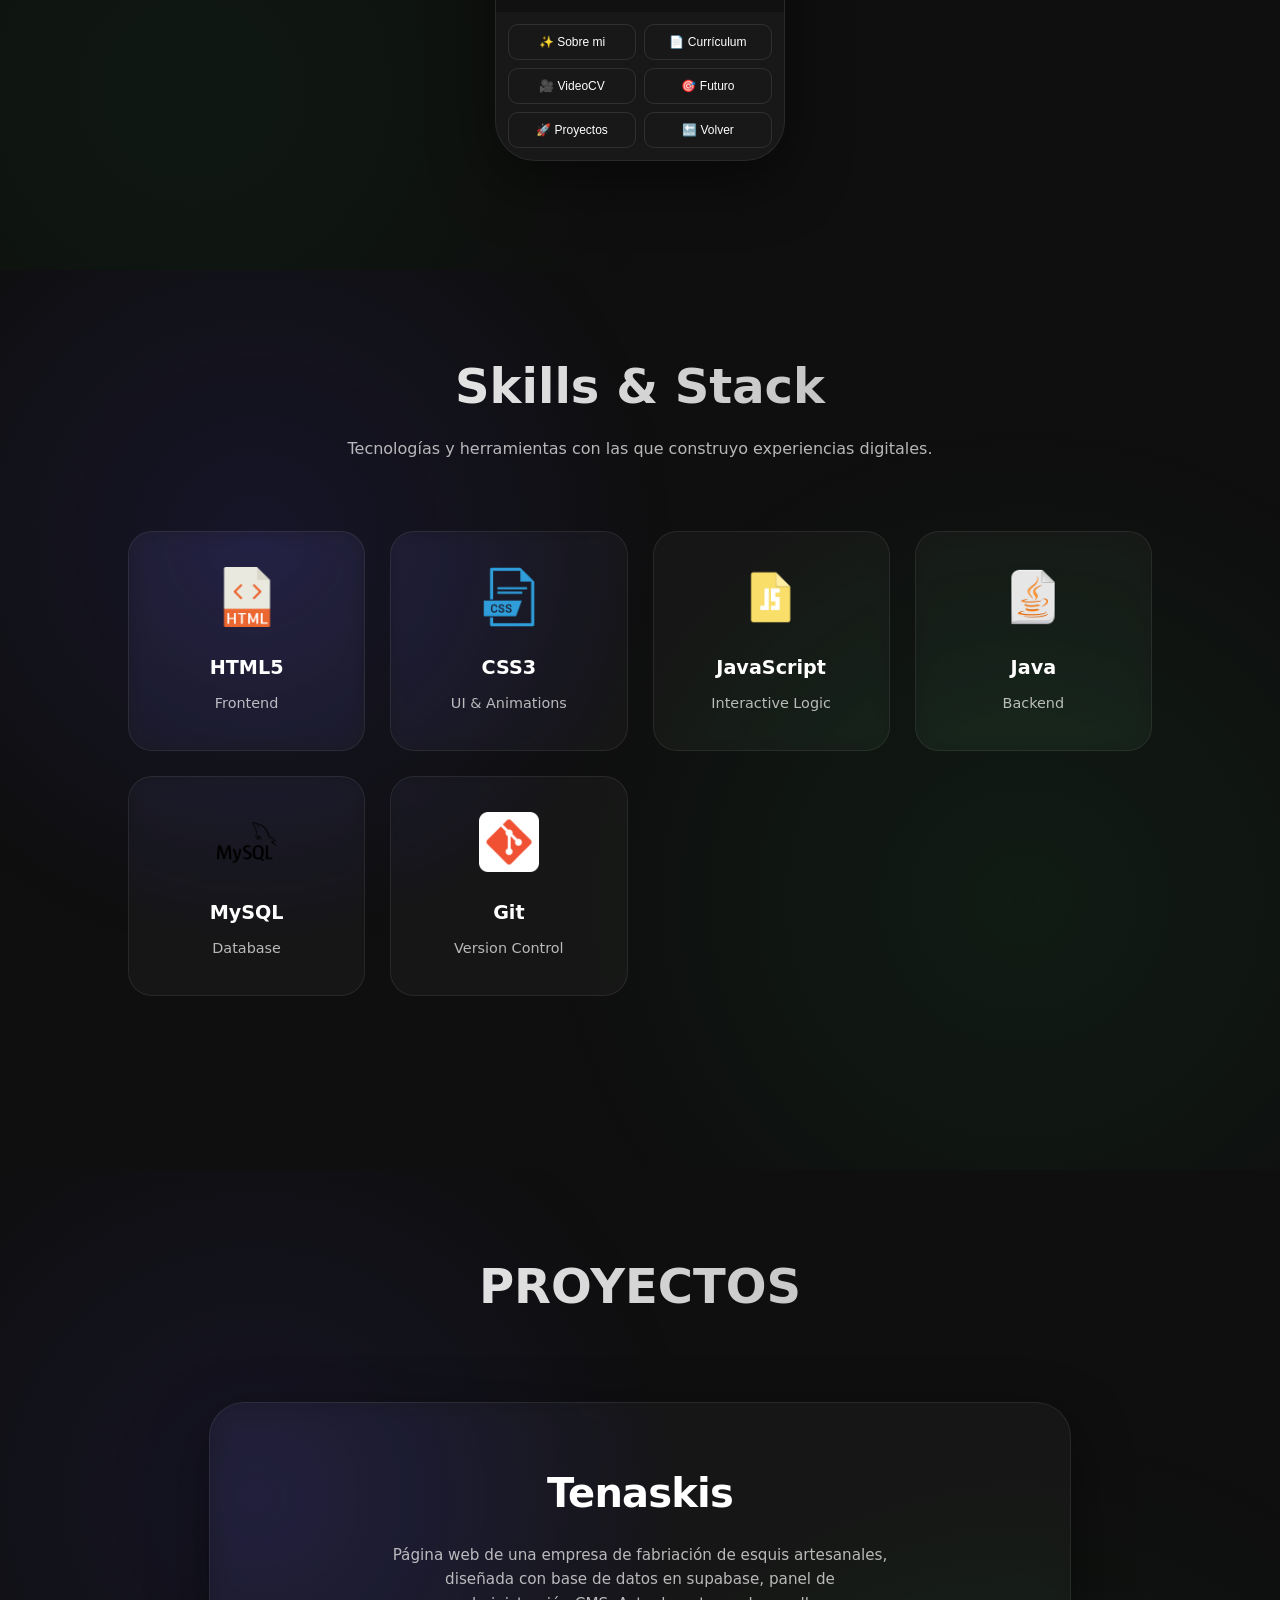
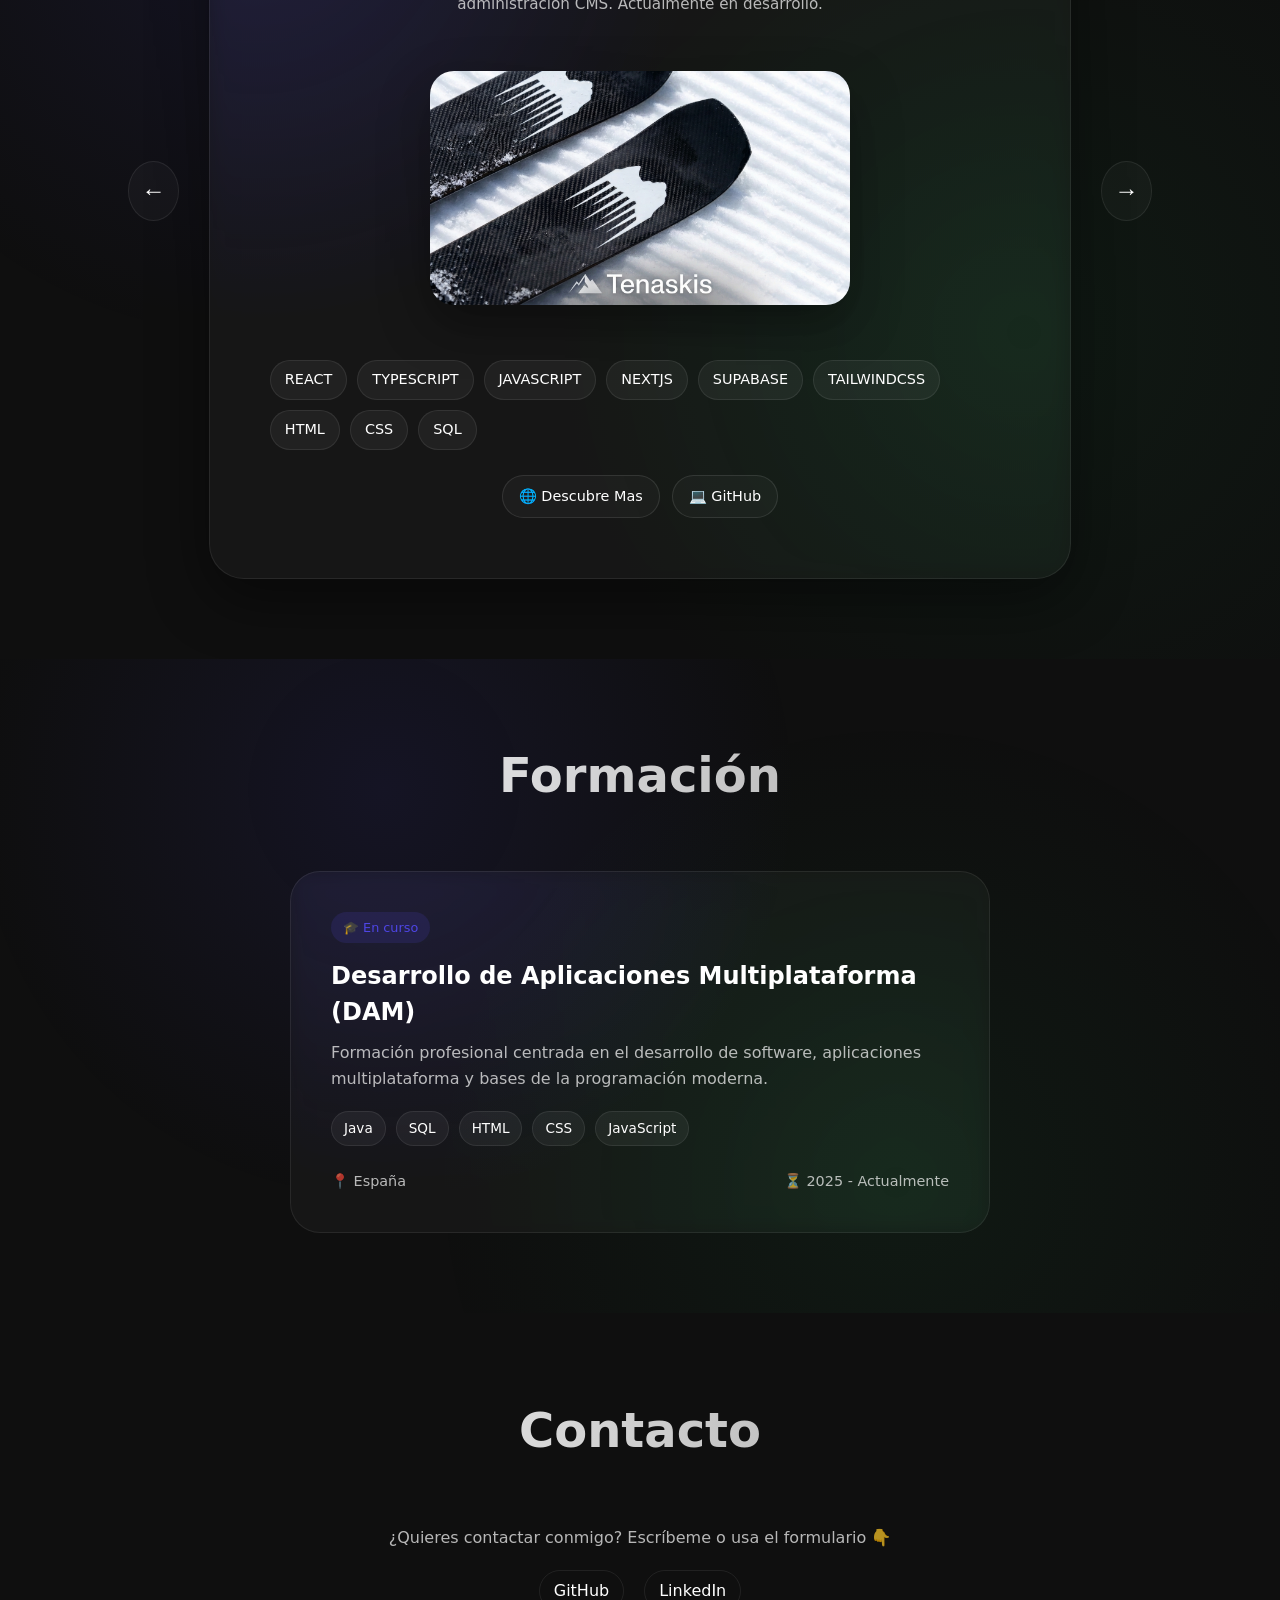
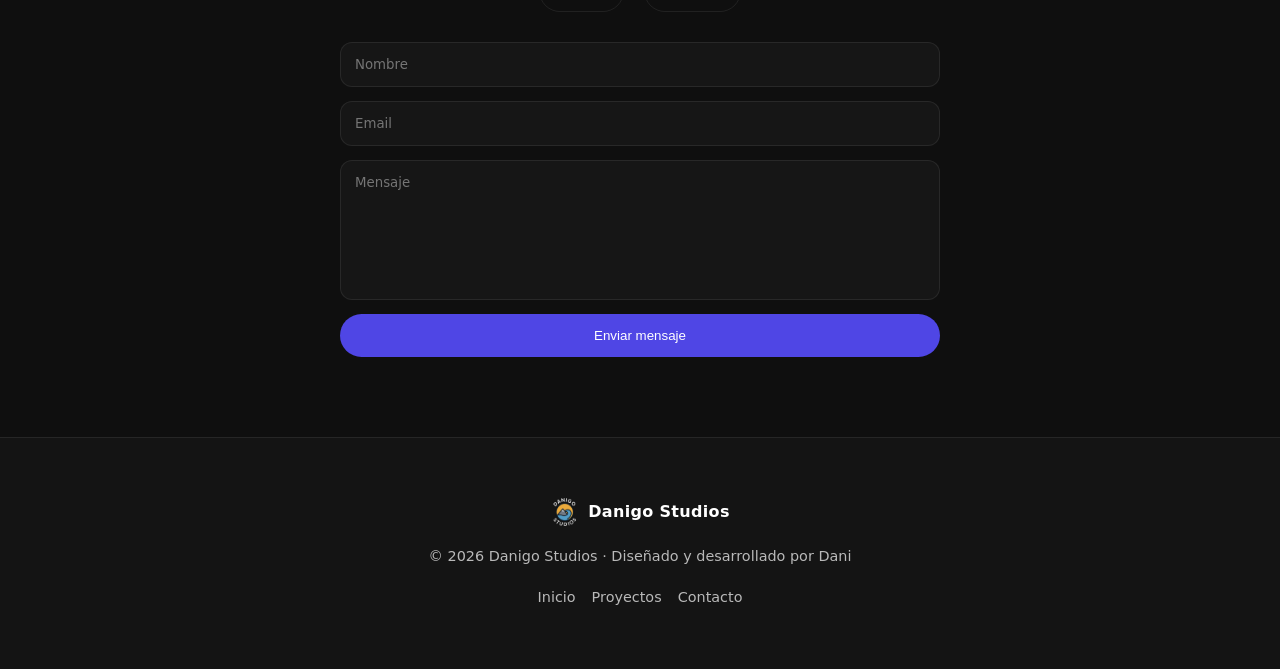
<file: main.html>
<!DOCTYPE html>
<html lang="es">
<head>
  <meta charset="UTF-8" />
  <meta name="viewport" content="width=device-width, initial-scale=1.0" />
  <meta name="description"
    content="Danigo Studios — Creative software development, web experiences and digital products." />
  <meta name="keywords"
    content="frontend developer, web development, creative coding, portfolio, UI design, JavaScript, React" />
  <meta property="og:title" content="Danigo Studios — Creative Developer Portfolio" />
  <meta property="og:description"
    content="Creative developer portfolio featuring interactive web experiences, modern frontend development, and digital product design." />
  <meta property="og:type" content="website" />
  <meta name="author" content="Danigo Studios" />
  <link rel="icon" href="img/favicon_io/favicon.ico" />
  <link rel="stylesheet" href="style.css">
  <script defer src="script.js"></script>
  <title>Danigo Studios — Creative Developer Portfolio</title>
</head>
<body>

  <!-- ================= NAVBAR ================= -->
   
<header>
  <nav>

    <!-- LOGO -->
    <div class="logo">
      <a href="#inicio">
        <img 
          src="img/logo_danigo_studios_blanco.png"
          alt="Logo Danigo Studios"
          title="Danigo Studios"
        >
        <span>Danigo Studios</span>
      </a>
    </div>

    <!-- LINKS -->
    <ul class="nav-links">
      <li><a href="#inicio">Inicio</a></li>
      <li><a href="#sobre-mi">Sobre mí</a></li>
      <li><a href="#skills">Skills</a></li>
      <li><a href="#proyectos">Proyectos</a></li>
      <li><a href="#formacion">Formacion</a></li>
      <li><a href="#contacto">Contacto</a></li>
    </ul>

    <!-- CONTROLES DERECHA -->
    <div class="right-controls">

      <!-- Idioma -->
      <div class="idioma">
        <button onclick="window.location.href='main.html'">
          <img src="img/espana.png" alt="Español">
        </button>

        <button onclick="window.location.href='en.html'">
          <img src="img/reino-unido.png" alt="English">
        </button>
      </div>

      <!-- Menu hamburguesa -->
      <button class="menu-toggle" id="menu-toggle" aria-label="Abrir menú">
        ☰
      </button>

    </div>

  </nav>
</header>


  <!-- ================= HERO ================= -->

  <section id="inicio" class="reveal">

      <div class="container">

        <div class="hero-bg" aria-hidden="true"></div>

        <div class="hero-content">
          


          <div class="hero-badge" role="status" aria-live="polite">
            <span class="hero-badge-dot" aria-hidden="true"></span>
            <span>Creative Developer & DAM Student</span>
          </div>

          <h1 class="hero-title" id="hero-title">
            Software development,<br>
            web experiences & creative projects<br>
            <em class="italic gold">built from curiosity</em>
          </h1>

          <p class="hero-sub">
           Actualmente estudiando DAM mientras construyo proyectos web,
           sistemas backend y experiencias digitales modernas. 
          </p>

          <div class="hero-actions">
            <a href="#proyectos" class="btn-primary" role="button">
              <span>✨</span> Ver proyectos
            </a>
            <a href="#contacto" class="btn-secondary" role="button">
              <span>▶</span> Contacto
            </a>
          </div></div></div>

  </section>
  
  <!-- ================= SOBRE MÍ ================= -->

  <section id="sobre-mi" class="reveal">

    <div class="about-bg" aria-hidden="true"></div>

  
    <div class="sobremi-content">

  <h2>Sobre mí</h2>

  <div class="phone">

    <!-- TOP BAR -->
    <div class="phone-top">
      <div class="phone-logo"><em>DanigoStudios</em></div>
      <img src="img/favicon.png" class="phone-avatar">
    </div>

    <!-- SCREEN -->
    <div class="phone-screen" id="screen">
      <h3>Bienvenido 👋</h3>
      <br>
      <p>Selecciona una opción del menú</p>
      <img class="home-logo" alt="logo" title="logo" src="img/logo_danigo_studios_blanco.png">
    </div>

    <!-- MENU -->
    <div class="phone-menu">
      <button onclick="loadScreen('about')">✨ Sobre mi</button>
      <button onclick="loadScreen('cv')">📄 Currículum</button>
      <button onclick="loadScreen('video')">🎥 VideoCV</button>
      <button onclick="loadScreen('futuro')">🎯 Futuro</button>
      <button onclick="loadScreen('proyectos')">🚀 Proyectos</button>
      <button onclick="loadScreen('home')">🔙 Volver</button>
    </div>

  </div>

</div>

  </section>


  <!-- ================= SKILLS ================= -->
  <section id="skills" class="reveal">

  <div class="skills-bg"></div>

  <div class="skills-content">

    <h2>Skills & Stack</h2>

    <p class="skills-sub">
      Tecnologías y herramientas con las que construyo experiencias digitales.
    </p>

    <div class="skills-grid">

      <!-- CARD -->
      <div class="skill-card">
        <img src="img/html.png" alt="HTML">
        <h3>HTML5</h3>
        <span>Frontend</span>
      </div>

      <div class="skill-card">
        <img src="img/css.png" alt="CSS">
        <h3>CSS3</h3>
        <span>UI & Animations</span>
      </div>

      <div class="skill-card">
        <img src="img/javascript.png" alt="JS">
        <h3>JavaScript</h3>
        <span>Interactive Logic</span>
      </div>

      <div class="skill-card">
        <img src="img/java.png" alt="Java">
        <h3>Java</h3>
        <span>Backend</span>
      </div>

      <div class="skill-card">
        <img src="img/mysql.png" alt="MySQL">
        <h3>MySQL</h3>
        <span>Database</span>
      </div>

      <div class="skill-card">
        <img src="img/git.png" alt="Git">
        <h3>Git</h3>
        <span>Version Control</span>
      </div>

    </div>

  </div>

</section>


  <!-- ================= PROYECTOS ================= -->
 
  
  <section id="proyectos" class="reveal">

  <div class="projects-bg"></div>

  <div class="projects-content">

    <h2>PROYECTOS</h2>

    <!-- TV -->

    <div class="tv-wrapper">

      <!-- BOTON IZQ -->

      <button class="tv-arrow left" onclick="prevProject()">
        ←
      </button>

      <!-- PANTALLA -->

      <div class="tv-screen">

        <div class="tv-content" id="tv-content">

          <!-- Aquí cambia el contenido -->

        </div>

      </div>

      <!-- BOTON DER -->

      <button class="tv-arrow right" onclick="nextProject()">
        →
      </button>

    </div>

  </div>

</section>


  <!-- ================= FORMACIÓN ================= -->
  <section id="formacion" class="reveal">

  <div class="education-bg"></div>

  <div class="education-content">

    <h2>Formación</h2>

    <div class="education-card">

      <div class="education-status">
        🎓 En curso
      </div>

      <h3>Desarrollo de Aplicaciones Multiplataforma (DAM)</h3>

      <p>
        Formación profesional centrada en el desarrollo de software,
        aplicaciones multiplataforma y bases de la programación moderna.
      </p>

      <div class="education-tags">
        <span>Java</span>
        <span>SQL</span>
        <span>HTML</span>
        <span>CSS</span>
        <span>JavaScript</span>
      </div>

      <div class="education-footer">
        <span>📍 España</span>
        <span>⏳ 2025 - Actualmente</span>
      </div>

    </div>

  </div>

</section>


  <!-- ================= CONTACTO ================= -->
  
  <section id="contacto" class="reveal">

    
  <h2>Contacto</h2>

  <p class="contact-sub">
    ¿Quieres contactar conmigo? Escríbeme o usa el formulario 👇
  </p>

  <div class="social-links">
    <a href="https://github.com/Danigo7" target="_blank">GitHub</a>
    <a href="#" target="_blank">LinkedIn</a>
  </div>

  <!-- NETLIFY FORM -->
  <form name="contact" method="POST" data-netlify="true" class="contact-form">

    <!-- obligatorio para Netlify -->
    <input type="hidden" name="form-name" value="contact" />

    <input type="text" name="name" placeholder="Nombre" required />

    <input type="email" name="email" placeholder="Email" required />

    <textarea name="message" placeholder="Mensaje" required></textarea>

    <button type="submit">Enviar mensaje</button>

  </form>
</section>


  <!-- ================= FOOTER ================= -->


  <footer class="footer">
  <div class="footer-container">

    <!-- Logo + nombre -->
    <div class="footer-brand">
      <img src="img/logo_danigo_studios_blanco.png" alt="Danigo Studios logo">
      <span>Danigo Studios</span>
    </div>

    <!-- Texto -->
    <p class="footer-text">
      © 2026 Danigo Studios · Diseñado y desarrollado por Dani
    </p>

    <!-- Links opcionales -->
    <div class="footer-links">
      <a href="#inicio">Inicio</a>
      <a href="#proyectos">Proyectos</a>
      <a href="#contacto">Contacto</a>
    </div>

  </div>
</footer>

</body>
</html>
</file>
<file: style.css>
/*================= VARIABLES DE DISEÑO =================*/

:root {
  --bg: #0f0f0f;
  --text: #ffffff;
  --primary: #4f46e5;
  --secondary: #22c55e;
  --font-sans: 'DM Sans', system-ui, sans-serif;

  /* HERO SYSTEM */
  
  --surface: rgba(255,255,255,0.05);
  --border: rgba(255,255,255,0.08);
  --border-glow: rgba(79,70,229,0.4);
  --text-muted: rgba(255,255,255,0.7);
}

/*================= BASE GLOBAL =================*/

* {
  margin: 0;
  padding: 0;
  box-sizing: border-box;
}

html {
  scroll-behavior: smooth;
}

body {
  font-family: var(--font-sans);
  line-height: 1.5;
  background: var(--bg);
  color: var(--text);
  padding-top: 70px;
  overflow-x: hidden;
}

.reveal {
  opacity: 0;
  transform: translate3d(0, 0, 0);
  will-change: opacity, transform;
  filter: blur(6px);
  transition: all 0.8s ease;
  z-index: 1;
}

.reveal.visible {
  opacity: 1;
  transform: translateY(0) scale(1);
  filter: blur(0);
}

/*================= ESTRUCTURA GENERAL (HEADER, SECTION, CONTAINER) =================*/

section {
  padding: 80px 10%;
  position: relative;
  z-index: 1;
}

.container {
  max-width: 1200px;
  margin: 0 auto;
}

/* ================= NAVBAR ================= */

header {
  position: fixed;
  top: 0;
  left: 0;
  width: 100%;
  height: 70px;
  z-index: 1000;
  background: rgba(15, 15, 15, 0.9);
  backdrop-filter: blur(10px);
  border-bottom: 1px solid rgba(255, 255, 255, 0.05);
}

nav {
  display: flex;
  justify-content: space-between;
  align-items: center;
  padding: 15px 40px;
}

/* LOGO */

.logo a {
  display: flex;
  align-items: center;
  gap: 10px;
  color: var(--text);
  text-decoration: none;
  font-weight: bold;
  font-size: 1rem;
}

.logo img {
  width: 32px;
  height: 32px;
  object-fit: contain;
}

/* LINKS */

.nav-links {
  display: flex;
  align-items: center;
  list-style: none;
  gap: 25px;
}

.nav-links a {
  position: relative;
  text-decoration: none;
  color: var(--text);
  font-weight: 500;
  transition: color 0.3s ease;
}

.nav-links a::after {
  content: "";
  position: absolute;
  left: 0;
  bottom: -5px;
  width: 0%;
  height: 2px;
  background: var(--primary);
  transition: width 0.3s ease;
}

.nav-links a:hover::after {
  width: 100%;
}

/* CONTROLES DERECHA */

.right-controls {
  display: flex;
  align-items: center;
  gap: 15px;
}

/* IDIOMA */

.idioma {
  display: flex;
  align-items: center;
  gap: 10px;
}

.idioma button {
  display: flex;
  align-items: center;
  justify-content: center;
  background: transparent;
  border: none;
  cursor: pointer;
  transition: transform 0.3s ease;
}

.idioma button:hover {
  transform: scale(1.1);
}

.idioma img {
  width: 22px;
  height: 22px;
  object-fit: cover;
}

/* MENU TOGGLE */

.menu-toggle {
  display: none;
  background: transparent;
  border: none;
  color: var(--text);
  font-size: 1.8rem;
  cursor: pointer;
}

/* ================= HERO ================= */

#inicio {
  min-height: 100vh;
  display: flex;
  align-items: center;
  justify-content: center;
  position: relative;
  overflow: hidden;
  padding: 75px 10% 80px;
}

/* Fondo glow moderno */

.hero-bg {
  position: absolute;
  inset: 0;

  background:
    radial-gradient(
      circle at 20% 20%,
      rgba(79,70,229,0.18),
      transparent 40%
    ),

    radial-gradient(
      circle at 80% 60%,
      rgba(34,197,94,0.08),
      transparent 45%
    );
}

/* CONTENIDO */

.hero-content {
  position: relative;
  z-index: 2;
  text-align: center;
  max-width: 900px;
  margin: 0 auto;
}

/* BADGE */

.hero-badge {
  display: inline-flex;
  align-items: center;
  gap: 8px;
  padding: 8px 16px;
  border-radius: 100px;
  background: var(--surface);
  border: 1px solid var(--border);
  color: var(--text-muted);
  font-size: 0.85rem;
  backdrop-filter: blur(10px);
  margin-bottom: 25px;
  animation: fadeSlideUp 0.6s ease both;
}

/* punto animado */

.hero-badge-dot {
  width: 8px;
  height: 8px;
  border-radius: 50%;
  background: var(--primary);
  animation: pulse 2s infinite;
}

/* TITULO */

.hero-title {
  font-size: clamp(2rem, 5vw, 4rem);
  line-height: 1.2;
  margin-bottom: 20px;
  font-weight: 500;
  letter-spacing: -0.02em;
}

.hero-title em {
  color: var(--primary);
  font-style: italic;
}

/* SUBTEXTO */

.hero-sub {
  font-size: clamp(0.9rem, 1.5vw, 1.1rem);
  color: var(--text-muted);
  max-width: 600px;
  margin: 0 auto 35px;
  line-height: 1.6;
}

/* BOTONES */

.hero-actions {
  display: flex;
  justify-content: center;
  align-items: center;
  gap: 16px;
  flex-wrap: wrap;
}

/* PRIMARY */

.btn-primary {
  background: var(--primary);
  color: white;
  padding: 14px 28px;
  border-radius: 999px;
  text-decoration: none;
  font-weight: 500;
  transition: 0.3s ease;
}

.btn-primary:hover {
  transform: translateY(-2px);
  opacity: 0.9;
}

/* SECONDARY */

.btn-secondary {
  background: transparent;
  border: 1px solid var(--border);
  color: var(--text);
  padding: 14px 28px;
  border-radius: 999px;
  text-decoration: none;
  transition: 0.3s ease;
}

.btn-secondary:hover {
  border-color: var(--primary);
  color: var(--primary);
}

/*ANIMACIONES*/

@keyframes fadeSlideUp {
  from {
    opacity: 0;
    transform: translateY(20px);
  }
  to {
    opacity: 1;
    transform: translateY(0);
  }
}

@keyframes pulse {
  0%, 100% {
    transform: scale(1);
    opacity: 1;
  }
  50% {
    transform: scale(0.7);
    opacity: 0.5;
  }
}

/*================= ABOUT =================*/



#sobre-mi {
  display: flex;
  flex-direction: column;
  align-items: center;
  justify-content: center;
  min-height: 100vh;
}

/*Fondo glow*/

.about-bg {
  position: absolute;
  inset: 0;

  background:
    radial-gradient(
      circle at 80% 20%,
      rgba(79,70,229,0.10),
      transparent 35%
    ),

    radial-gradient(
      circle at 15% 80%,
      rgba(34,197,94,0.06),
      transparent 40%
    );

  opacity: 0.9;
}

.sobremi-content {
  position: relative;
  z-index: 2;
}

#sobre-mi h2 {
  text-align: center;
  font-size: clamp(2rem, 4vw, 3rem);
  font-weight: 500;
  letter-spacing: -0.03em;
  margin-bottom: 80px;
  background: linear-gradient(90deg, #fff, rgba(255,255,255,0.6));
  -webkit-background-clip: text;
  -webkit-text-fill-color: transparent;
}

/*PHONE*/

.phone {
  width: 290px;  
  height: 530px;
  margin: 0px auto;
  border-radius: 40px;
  background: #111;
  border: 1px solid rgba(255,255,255,0.1);
  display: flex;
  flex-direction: column;
  overflow: hidden;
  box-shadow: 0 20px 60px rgba(0,0,0,0.5);
}

/* TOP */

.phone-top {
  display: flex;
  justify-content: space-between;
  align-items: center;
  padding: 12px 16px;
  background: rgba(255,255,255,0.05);
}

.phone-logo {
  font-size: 0.8rem;
  color: white;
}

.phone-avatar {
  width: 28px;
  height: 28px;
  border-radius: 50%;
}

/* SCREEN */

.phone-screen {
  flex: 1;
  padding: 16px;
  color: white;
  overflow-y: auto;
  transition: opacity 0.2s ease, transform 0.2s ease;
}

/* MENU */

.phone-menu {
  display: grid;
  grid-template-columns: 1fr 1fr;
  grid-template-rows: repeat(3, 1fr);
  gap: 8px;
  padding: 12px;
  background: rgba(255,255,255,0.03);
}

.phone-menu button {
  background: transparent;
  border: 1px solid rgba(255,255,255,0.1);
  color: white;
  padding: 10px;
  border-radius: 10px;
  cursor: pointer;
  font-size: 0.75rem;
  transition: 0.25s ease;
}

.phone-menu button:hover {
  background: rgba(79,70,229,0.2);
  transform: translateY(-2px);
}

/*HOME*/

.home-logo {
  display: block;
  margin: 40px auto 0;
  width: 120px;   
  height: auto;
}

/*CURRICULUM*/

.cv-box {
  display: flex;
  flex-direction: column;
  gap: 12px;
  padding: 16px;
  margin-bottom: 5px;
  border: 1px solid rgba(255,255,255,0.1);
  border-radius: 12px;
  background: rgba(255,255,255,0.03);
}

/* bloque icono + link */
.cv-download {
  display: flex;
  align-items: center;
  gap: 10px;
}

/* icono */
.cv-download img {
  width: 24px;
  height: 24px;
  object-fit: contain;
}

/* link estilo botón */
.cv-download a {
  color: var(--text);
  text-decoration: none;
  font-weight: 500;
  padding: 6px 10px;
  border-radius: 8px;
  transition: 0.3s;
}

.cv-download a:hover {
  background: rgba(79,70,229,0.2);
  color: var(--primary);
}

/*VIDEOCURRICULUM*/

.video-cv {
  width: 100%;
  max-width: 170px;
  border-radius: 12px;
  margin: 1px auto 0;
  display: block;
  box-shadow: 0 10px 30px rgba(0,0,0,0.4);
}

.video-switch {
  display: flex;
  justify-content: center;
  gap: 12px;
  margin-bottom: 12px;
}

.video-btn {
  background: transparent;
  border: 1px solid var(--border);
  border-radius: 50%;
  padding: 6px;
  cursor: pointer;
  transition: 0.3s ease;
  width: 44px;
  height: 44px;
  display: flex;
  align-items: center;
  justify-content: center;
}

.video-btn img {
  width: 26px;
  height: 26px;
  object-fit: cover;
  border-radius: 50%;
}

.video-btn:hover {
  border-color: var(--primary);
  transform: scale(1.05);
}

/*================= SKILLS =================*/

/*================= SKILLS =================*/

#skills {
  position: relative;
  min-height: 100vh;
  overflow: hidden;
}

/* Glow background */

.skills-bg {
  position: absolute;
  inset: 0;

  background:
    radial-gradient(
      circle at 20% 30%,
      rgba(79,70,229,0.12),
      transparent 35%
    ),

    radial-gradient(
      circle at 80% 70%,
      rgba(34,197,94,0.07),
      transparent 40%
    );
}

/* CONTENT */

.skills-content {
  position: relative;
  z-index: 2;
}

/* TITLE */

#skills h2 {
  text-align: center;
  font-size: clamp(2rem, 4vw, 3rem);
  margin-bottom: 15px;

  background: linear-gradient(
    90deg,
    #fff,
    rgba(255,255,255,0.65)
  );

  -webkit-background-clip: text;
  -webkit-text-fill-color: transparent;
}

.skills-sub {
  text-align: center;
  color: var(--text-muted);
  max-width: 600px;
  margin: 0 auto 70px;
}

/* GRID */

.skills-grid {
  display: grid;
  grid-template-columns: repeat(auto-fit, minmax(220px, 1fr));
  gap: 25px;
}

/* CARD */

.skill-card {
  background: rgba(255,255,255,0.03);
  border: 1px solid rgba(255,255,255,0.08);

  border-radius: 24px;

  padding: 35px 25px;

  text-align: center;

  backdrop-filter: blur(10px);

  transition: 0.35s ease;

  position: relative;

  overflow: hidden;
}

/* Glow hover */

.skill-card::before {
  content: "";

  position: absolute;

  inset: 0;

  background:
    linear-gradient(
      135deg,
      rgba(79,70,229,0.15),
      transparent
    );

  opacity: 0;

  transition: 0.35s ease;
}

.skill-card:hover::before {
  opacity: 1;
}

.skill-card:hover {
  transform:
    translateY(-8px)
    scale(1.02);

  border-color: rgba(79,70,229,0.4);

  box-shadow:
    0 20px 50px rgba(0,0,0,0.35);
}

/* ICON */

.skill-card img {
  width: 60px;
  height: 60px;
  object-fit: contain;

  margin-bottom: 20px;
}

/* TITLE */

.skill-card h3 {
  font-size: 1.2rem;
  margin-bottom: 8px;
}

/* CATEGORY */

.skill-card span {
  color: var(--text-muted);
  font-size: 0.9rem;
}

/*================= PROYECTOS =================*/

#proyectos {
  position: relative;
  min-height: 100vh;
  overflow: hidden;
}

#proyectos h2 {
  text-align: center;
  font-size: clamp(2rem, 4vw, 3rem);
  margin-bottom: 15px;
  background: linear-gradient(
    90deg,
    #fff,
    rgba(255,255,255,0.65)
  );

  -webkit-background-clip: text;
  -webkit-text-fill-color: transparent;
}

/* BACKGROUND */

.projects-bg {
  position: absolute;
  inset: 0;

  background:
    radial-gradient(
      circle at 20% 30%,
      rgba(79,70,229,0.10),
      transparent 35%
    ),

    radial-gradient(
      circle at 80% 70%,
      rgba(34,197,94,0.06),
      transparent 40%
    );
}

/* CONTENT */

.projects-content {
  position: relative;
  z-index: 2;
}

.project-header {
  text-align: center;
  margin-bottom: 20px;
}

.project-header h3 {
  font-size: 2rem;
  margin-bottom: 10px;
  letter-spacing: -0.02em;
}

.project-desc {
  color: var(--text-muted);
  font-size: 0.95rem;
  max-width: 500px;
  margin: 0 auto;
  line-height: 1.6;
}

.project-media {
  display: flex;
  justify-content: center;
  margin: 25px 0;
}

.project-media img {
  width: 100%;
  max-width: 420px;
  border-radius: 20px;
  box-shadow: 0 20px 50px rgba(0,0,0,0.4);
  transition: transform 0.4s ease;
}

.project-links {
  display: flex;
  justify-content: center;
  gap: 12px;
  margin-top: 25px;
  flex-wrap: wrap;
}

.project-links a {
  padding: 10px 16px;
  border-radius: 999px;
  text-decoration: none;
  font-size: 0.9rem;

  background: rgba(255,255,255,0.03);
  border: 1px solid rgba(255,255,255,0.1);
  color: white;

  transition: 0.3s ease;
}

.project-links a:hover {
  transform: translateY(-3px);
  background: rgba(79,70,229,0.15);
  border-color: rgba(79,70,229,0.4);
}

/* TV WRAPPER */

.tv-wrapper {
  display: flex;
  align-items: center;
  justify-content: center;
  gap: 30px;

  margin-top: 80px;
}

/* SCREEN */

.tv-screen {
  width: 100%;
  max-width: 1000px;
  min-height: 550px;

  border-radius: 35px;

  background:
    rgba(255,255,255,0.03);

  border:
    1px solid rgba(255,255,255,0.08);

  backdrop-filter: blur(12px);

  overflow: hidden;

  position: relative;

  box-shadow:
    0 20px 60px rgba(0,0,0,0.45);
}

.tv-screen:hover .project-media img {
  transform: scale(1.03);
}

/* INNER */

.tv-content {
  padding: 60px;

  animation: fadeTV 0.4s ease;
}

/* ARROWS */

.tv-arrow {
  width: 60px;
  height: 60px;

  border-radius: 50%;

  border: 1px solid rgba(255,255,255,0.08);

  background: rgba(255,255,255,0.03);

  color: white;

  font-size: 1.5rem;

  cursor: pointer;

  transition: 0.3s ease;
}

.tv-arrow:hover {
  transform: scale(1.08);

  background:
    rgba(79,70,229,0.2);
}

/* TITLE */

.tv-content h3 {
  font-size: 2.5rem;
  margin-bottom: 20px;
}

/* IMAGE */

.tv-content img {
  width: 100%;
  border-radius: 24px;
  margin: 30px 0;
}

/* STACK */

.project-stack {
  display: flex;
  gap: 10px;
  flex-wrap: wrap;
  margin-top: 20px;
}

.project-stack span {
  padding: 8px 14px;
  border-radius: 999px;

  background:
    rgba(255,255,255,0.05);

  border:
    1px solid rgba(255,255,255,0.08);

  font-size: 0.9rem;
}

/* ANIMATION */

@keyframes fadeTV {
  from {
    opacity: 0;
    transform: translateY(10px);
  }

  to {
    opacity: 1;
    transform: translateY(0);
  }
}


/*================= FORMACION =================*/

#formacion {
  position: relative;
  min-height: 70vh;
  overflow: hidden;
}

/* fondo glow coherente */
.education-bg {
  position: absolute;
  inset: 0;

  background:
    radial-gradient(
      circle at 30% 20%,
      rgba(79,70,229,0.10),
      transparent 40%
    ),

    radial-gradient(
      circle at 70% 80%,
      rgba(34,197,94,0.06),
      transparent 45%
    );
}

.education-content {
  position: relative;
  z-index: 2;
  text-align: center;
}

/* TITULO */
#formacion h2 {
  font-size: clamp(2rem, 4vw, 3rem);
  margin-bottom: 60px;
  background: linear-gradient(90deg, #fff, rgba(255,255,255,0.6));
  -webkit-background-clip: text;
  -webkit-text-fill-color: transparent;
}

/* CARD */
.education-card {
  max-width: 700px;
  margin: 0 auto;
  padding: 40px;
  border-radius: 30px;
  background: rgba(255,255,255,0.03);
  border: 1px solid rgba(255,255,255,0.08);
  backdrop-filter: blur(10px);
  text-align: left;
  transition: 0.3s ease;
}

.education-card:hover {
  transform: translateY(-6px);
  border-color: rgba(79,70,229,0.4);
}

/* STATUS */
.education-status {
  display: inline-block;
  padding: 6px 12px;
  border-radius: 999px;

  font-size: 0.8rem;

  background: rgba(79,70,229,0.15);
  color: var(--primary);

  margin-bottom: 15px;
}

/* TITLE */
.education-card h3 {
  font-size: 1.5rem;
  margin-bottom: 10px;
}

/* TEXT */
.education-card p {
  color: var(--text-muted);
  line-height: 1.6;
  margin-bottom: 20px;
}

/* TAGS */
.education-tags {
  display: flex;
  flex-wrap: wrap;
  gap: 10px;
  margin-bottom: 25px;
}

.education-tags span {
  padding: 6px 12px;
  border-radius: 999px;

  background: rgba(255,255,255,0.05);
  border: 1px solid rgba(255,255,255,0.08);

  font-size: 0.85rem;
}

/* FOOTER */
.education-footer {
  display: flex;
  justify-content: space-between;

  color: var(--text-muted);
  font-size: 0.9rem;
}

/*================= CONTACTO =================*/

.contact-sub {
  text-align: center;
  color: var(--text-muted);
  margin-bottom: 20px;
}

#contacto h2 {
  text-align: center;
  font-size: clamp(2rem, 4vw, 3rem);
  margin-bottom: 60px;
  background: linear-gradient(90deg, #fff, rgba(255,255,255,0.6));
  -webkit-background-clip: text;
  -webkit-text-fill-color: transparent;
}

/* redes */
.social-links {
  display: flex;
  justify-content: center;
  gap: 20px;
  margin-bottom: 30px;
}

.social-links a {
  color: var(--text);
  text-decoration: none;
  padding: 8px 14px;
  border: 1px solid var(--border);
  border-radius: 999px;
  transition: 0.3s;
}

.social-links a:hover {
  border-color: var(--primary);
  color: var(--primary);
  transform: translateY(-2px);
}

/* formulario */
.contact-form {
  max-width: 600px;
  margin: 0 auto;
  display: flex;
  flex-direction: column;
  gap: 14px;
}

.contact-form input,
.contact-form textarea {
  background: rgba(255,255,255,0.03);
  border: 1px solid var(--border);
  padding: 14px;
  border-radius: 12px;
  color: white;
  outline: none;
  transition: 0.3s;
  font-family: inherit;
}

.contact-form textarea {
  min-height: 140px;
  resize: none;
}

.contact-form input:focus,
.contact-form textarea:focus {
  border-color: var(--primary);
  box-shadow: 0 0 0 3px rgba(79,70,229,0.15);
}

.contact-form button {
  background: var(--primary);
  color: white;
  padding: 14px;
  border-radius: 999px;
  border: none;
  cursor: pointer;
  font-weight: 500;
  transition: 0.3s;
}

.contact-form button:hover {
  transform: translateY(-2px);
  opacity: 0.9;
}

/*================= FOOTER ================= */

.footer {
  padding: 60px 10%;
  border-top: 1px solid var(--border);
  background: rgba(255,255,255,0.02);
}

.footer-container {
  max-width: 1200px;
  margin: 0 auto;
  display: flex;
  flex-direction: column;
  align-items: center;
  gap: 20px;
  text-align: center;
}

/* brand */
.footer-brand {
  display: flex;
  align-items: center;
  gap: 10px;
}

.footer-brand img {
  width: 28px;
  height: 28px;
  object-fit: contain;
}

.footer-brand span {
  font-weight: 600;
  color: var(--text);
  letter-spacing: 0.02em;
}

/* texto */
.footer-text {
  color: var(--text-muted);
  font-size: 0.9rem;
}

/* links */
.footer-links {
  display: flex;
  gap: 16px;
  flex-wrap: wrap;
}

.footer-links a {
  color: var(--text-muted);
  text-decoration: none;
  font-size: 0.9rem;
  transition: 0.3s;
}

.footer-links a:hover {
  color: var(--primary);
  transform: translateY(-2px);
}

/*================= TOAST ================= */

.toast {
  position: fixed;
  bottom: 30px;
  left: 50%;
  transform: translateX(-50%) translateY(20px);
  background: rgba(20, 20, 20, 0.95);
  border: 1px solid rgba(255,255,255,0.1);
  color: white;
  padding: 14px 20px;
  border-radius: 12px;
  font-size: 0.9rem;
  opacity: 0;
  pointer-events: none;
  transition: all 0.4s ease;
  backdrop-filter: blur(10px);
  box-shadow: 0 10px 30px rgba(0,0,0,0.4);
  z-index: 9999;
}

/* estado visible */
.toast.show {
  opacity: 1;
  transform: translateX(-50%) translateY(0);
}

/*================= BOTON SUBIR =================*/

#scrollTopBtn {
  position: fixed;
  bottom: 30px;
  right: 30px;

  width: 48px;
  height: 48px;

  border: 1px solid rgba(255,255,255,0.1);
  border-radius: 50%;

  background: rgba(255,255,255,0.05);
  backdrop-filter: blur(10px);

  color: white;
  font-size: 1.2rem;

  cursor: pointer;

  display: flex;
  align-items: center;
  justify-content: center;

  opacity: 0;
  pointer-events: none;

  transform: translateY(20px);

  transition: all 0.3s ease;

  z-index: 999;
}

/* visible */

#scrollTopBtn.show {
  opacity: 1;
  pointer-events: auto;
  transform: translateY(0);
}

/* hover */

#scrollTopBtn:hover {
  background: rgba(79,70,229,0.25);
  border-color: rgba(79,70,229,0.5);

  transform: translateY(-3px);
}

/*================= RESPONSIVE ================= */

/*NAVBAR*/

@media (max-width: 768px) {

  nav {
    padding: 15px 20px;
  }

  /* ocultar links desktop */
  .nav-links {
    position: fixed;
    top: 70px;
    right: -100%;
    width: 70%;
    height: 100vh;
    background: #111;
    flex-direction: column;
    padding: 40px;
    transition: 0.3s;
  }

  .nav-links.active {
    right: 0;
  }

  /* mostrar hamburguesa */
  .menu-toggle {
    display: block;
  }

  /*El idioma no se mueve raro*/

  .right-controls {
    display: flex;
    align-items: center;
    gap: 10px;
  }
}

/*TV MOVMIENTO*/

@media (max-width: 768px) {

  .tv-wrapper {
    gap: 10px;
  }

  .tv-screen {
    min-height: 500px;
    border-radius: 24px;
  }

  .tv-content {
    padding: 25px;
  }

  .tv-content h3 {
    font-size: 1.8rem;
  }

  .tv-arrow {
    width: 45px;
    height: 45px;
    font-size: 1rem;
  }

}
</file>
